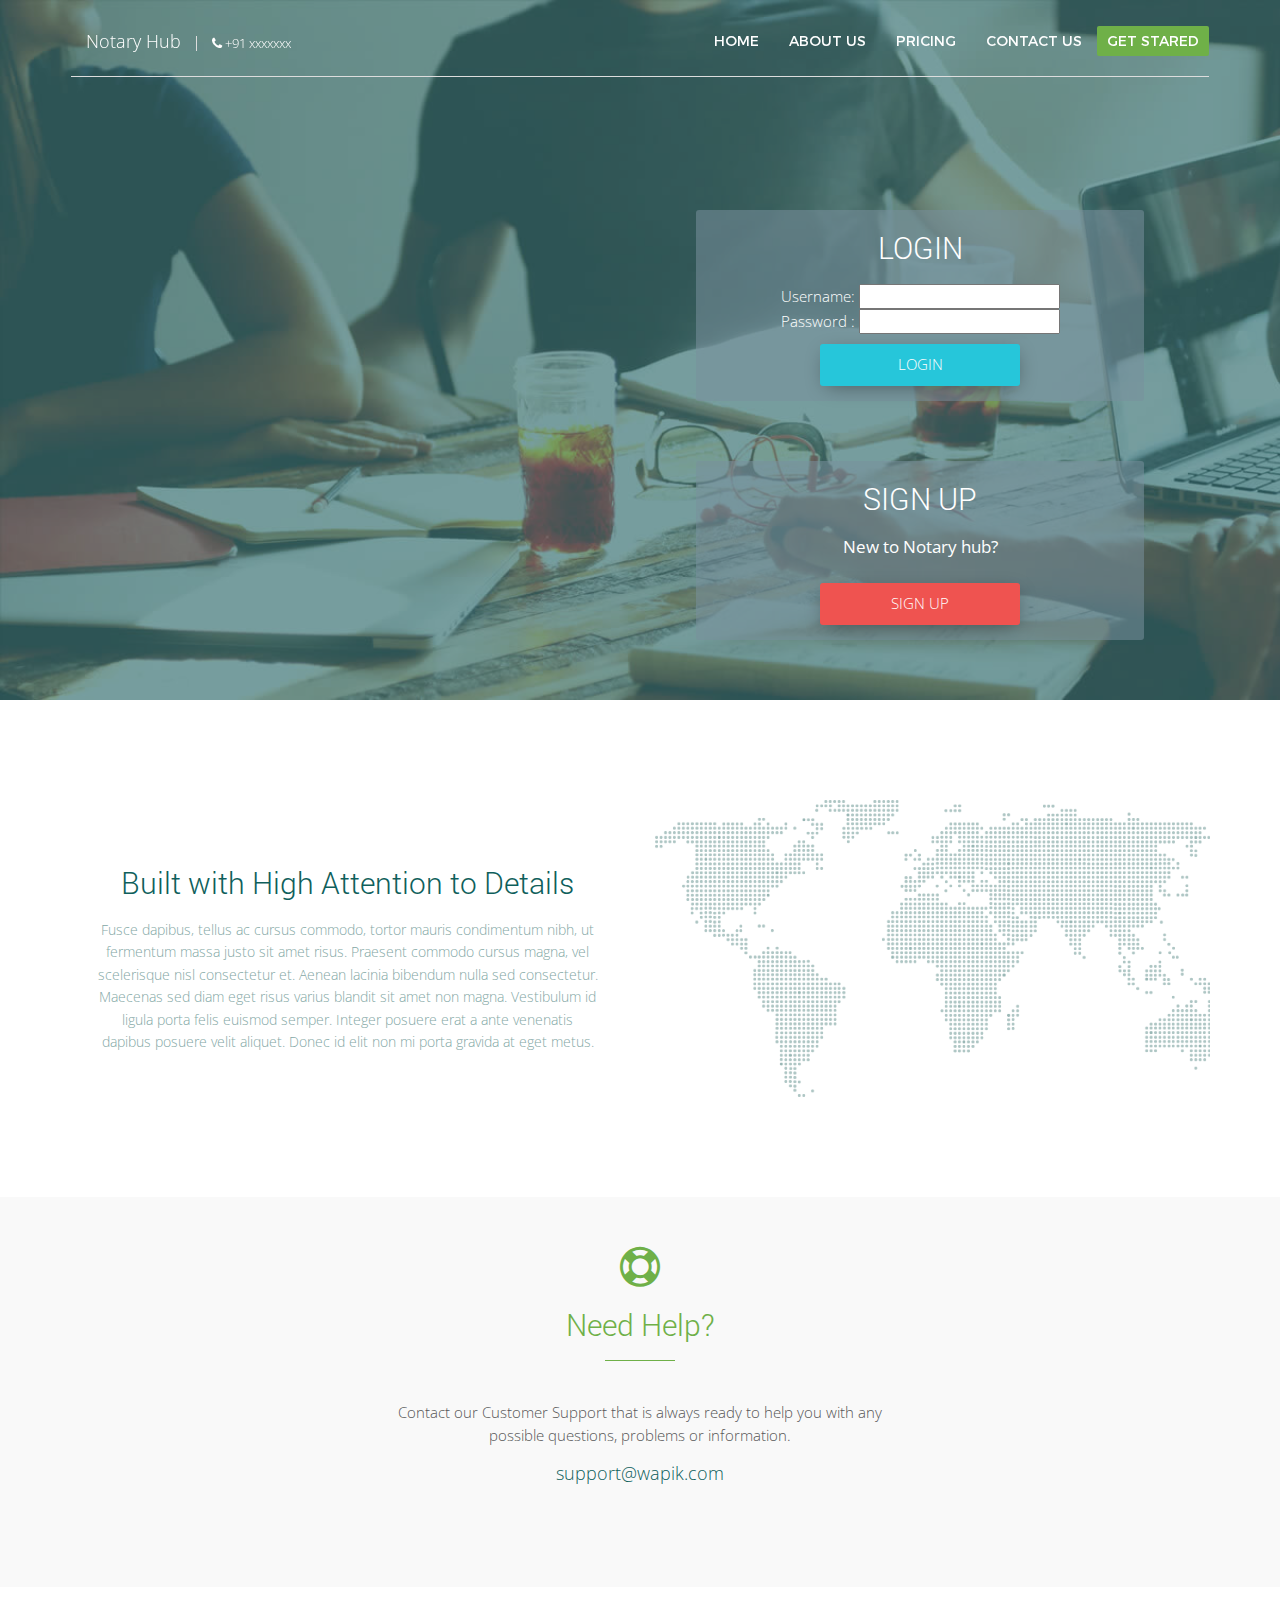
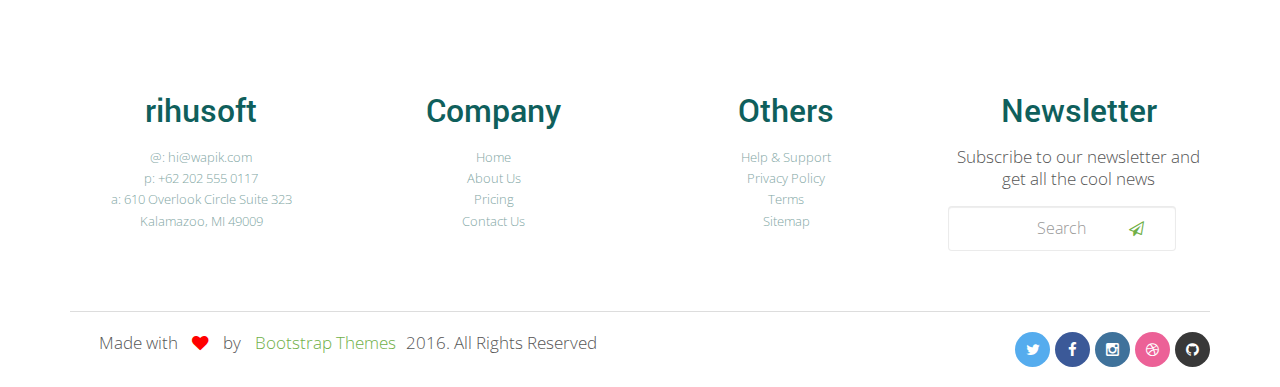
<file: wapik-multiparpus-template/index.html>
<!doctype html>
<!--[if lt IE 7]>      <html class="no-js lt-ie9 lt-ie8 lt-ie7" lang=""> <![endif]-->
<!--[if IE 7]>         <html class="no-js lt-ie9 lt-ie8" lang=""> <![endif]-->
<!--[if IE 8]>         <html class="no-js lt-ie9" lang=""> <![endif]-->
<!--[if gt IE 8]><!--> <html class="no-js" lang=""> <!--<![endif]-->
    <head>
        <meta charset="utf-8">
        <meta http-equiv="X-UA-Compatible" content="IE=edge,chrome=1">
        <title>notary</title>
        <meta name="description" content="">
        <meta name="viewport" content="width=device-width, initial-scale=1">
        <link rel="apple-touch-icon" href="apple-touch-icon.png">

        <link rel="stylesheet" href="fonts/stylesheet.css">
        <link rel="stylesheet" href="css/font-awesome.min.css">

        <link rel="stylesheet" href="css/bootstrap.min.css">
        <!--        <link rel="stylesheet" href="assets/css/bootstrap-theme.min.css">-->

<!-- login -->

  
  
  <link rel='stylesheet prefetch' href='https://fonts.googleapis.com/css?family=Open+Sans:400,300'>
<link rel='stylesheet prefetch' href='https://fonts.googleapis.com/icon?family=Material+Icons'>

      <link rel="stylesheet" href="css/style.css">
        
   <!-- login -->
        

        <link rel="stylesheet" href="css/customicon.css">
        <link rel="stylesheet" href="css/linearicons.css">
        <link rel="stylesheet" href="css/animate.css">

        <!--For Plugins external css-->
        <link rel="stylesheet" href="css/plugins.css" />
        <!--Theme custom css -->
        <link rel="stylesheet" href="css/style.css">
        <!--Theme Responsive css-->
        <link rel="stylesheet" href="css/responsive.css" />

        <script src="js/vendor/modernizr-2.8.3-respond-1.4.2.min.js"></script>
    </head>
    <body>
        <!--[if lt IE 8]>
            <p class="browserupgrade">You are using an <strong>outdated</strong> browser. Please <a href="http://browsehappy.com/">upgrade your browser</a> to improve your experience.</p>
        <![endif]-->
		<div class='preloader'><div class='loaded'>&nbsp;</div></div>
        <header id="header" class="navbar-fixed-top">
            <div class="container">
                <div class="main_menu wow fadeInDown" data-wow-duration="2s">	
                    <nav class="navbar navbar-default">
                        <div class="container-fluid">
                            <!-- Brand and toggle get grouped for better mobile display -->
                            <div class="navbar-header">
                                <button type="button" class="navbar-toggle collapsed" data-toggle="collapse" data-target="#bs-example-navbar-collapse-1" aria-expanded="false">
                                    <span class="sr-only">Toggle navigation</span>
                                    <span class="icon-bar"></span>
                                    <span class="icon-bar"></span>
                                    <span class="icon-bar"></span>
                                </button>
                                <a class="navbar-brand our_logo" href="#">Notary Hub</a>
                                <div class="call_us">
                                    <i class="fa fa-phone"></i>
                                    +91 xxxxxxx
                                </div>	  
                            </div>

                            <!-- Collect the nav links, forms, and other content for toggling -->
                            <div class="collapse navbar-collapse" id="bs-example-navbar-collapse-1">

                                <ul class="nav navbar-nav navbar-right">
                                    <li><a href="index.html">Home</a></li>
                                    <li><a href="aboutus.html">About Us</a></li>
                                    <li><a href="pricing.html">Pricing</a></li>
                                    <li><a href="contact.html">Contact Us</a></li>
                                    <li><a href="#" style="background:#6FB048;color:#fff;border-radius:2px;padding:5px 10px;margin-top:10px;">Get Stared</a></li>
                                </ul>
                            </div><!-- /.navbar-collapse -->
                        </div><!-- /.container-fluid -->
                    </nav>

                </div>
            </div>
        </header>
        <!--Home page style-->

        <!-- Sections -->
        <section id="bener" class="">
            <div class="bener_overlay">
                <div class="container">
                    <div class="bener_content">
 

               
 
<div class="cont_info_log_sign_up">
      <div class="col_md_login">
<div class="cont_ba_opcitiy">
        
        <h2>LOGIN</h2>  
  
	  Username: <input type = "text" name="uname"><br>
	  Password : <input type ="password" name="pwd">
  <button class="btn_login" onclick="cambiar_login()">LOGIN</button>
  </div>
  </div>
<div class="col_md_sign_up">
<div class="cont_ba_opcitiy">
  <h2>SIGN UP</h2>

  
  <p>New to Notary hub?</p>

  <button class="btn_sign_up" onclick="cambiar_sign_up()">SIGN UP</button>
</div>
  </div>
       </div>

    
    

    
 <div class="cont_form_login">
<a href="Login.html" ><i class="material-icons">&#xE5C4;</i></a>
   <h2>LOGIN</h2>
 
  </div>
  
   <div class="cont_form_sign_up">
<a href="signup.html"><i class="material-icons">&#xE5C4;</i></a>
     <h2>SIGN UP</h2>

  </div>

    </div>
    
  </div>
 </div>

  
    <script src="js/index.js"></script>
						
						            
                 <!-- /container -->
         
       
 </section>
              

        
        <section id="build" class="build sections">
            <div class="container">
                <div class="row">
                    <div class="col-md-6 col-sm-6">
                        <div class="build_contant">
                            <h2>Built with High Attention to Details</h2>
                            <p>Fusce dapibus, tellus ac cursus commodo, tortor mauris condimentum nibh, ut fermentum massa justo sit amet risus. Praesent commodo cursus magna, vel scelerisque nisl consectetur et. Aenean lacinia bibendum nulla sed consectetur. Maecenas sed diam eget risus varius blandit sit amet non magna. Vestibulum id ligula porta felis euismod semper. Integer posuere erat a ante venenatis dapibus posuere velit aliquet. Donec id elit non mi porta gravida at eget metus.</p>
                        </div>
                    </div>

                    <div class="col-md-6 col-sm-6">
                        <div class="build_img_rigth">
                            <img src="img/build.png" alt="" />
                        </div>
                    </div>
                </div>
            </div>
        </section><!-- End Build Section -->


		


        <section id="healp" class="text-center">
            <div class="container">
                <div class="healp_contant">
                    <i class="fa fa-life-ring"></i>
                    <h2>Need Help?</h2>
                    <div class="separator"></div>
                    <p>Contact our Customer Support that is always ready to help you with any possible questions, problems or information.</p>
                    <a href="">support@wapik.com</a>
                </div>
            </div>
        </section><!-- End Healp Section -->



        <!--Footer-->
        <footer id="footer">
            <div class="container">
			
                <div class="row">
                    <div class="col-md-3 col-sm-3 col-xs-12">
                        <div class="single_footer">
                            <h2>rihusoft</h2>
                            <ul>
                                <li><a href="">@: hi@wapik.com</a></li>
                                <li><a href="">p: +62 202 555 0117</a></li>
                                <li><a href="">a: 610 Overlook Circle Suite 323</a></li>
                                <li><a href="">Kalamazoo, MI 49009</a></li>
                            </ul>
                        </div>
                    </div>
                    <div class="col-md-3 col-sm-3 col-xs-12">
                        <div class="single_footer">
                            <h2>Company</h2>
                            <ul>
                                <li><a href="">Home</a></li>
                                <li><a href="">About Us</a></li>
                                <li><a href="">Pricing</a></li>
                                <li><a href="">Contact Us</a></li>
                            </ul>
                        </div>
                    </div>
                    <div class="col-md-3 col-sm-3 col-xs-12">
                        <div class="single_footer">
                            <h2>Others</h2>
                            <ul>
                                <li><a href="">Help & Support</a></li>
                                <li><a href="">Privacy Policy</a></li>
                                <li><a href="">Terms</a></li>
                                <li><a href="">Sitemap</a></li>
                            </ul>
                        </div>
                    </div>


                    <div class="col-md-3 col-sm-3 col-xs-12">
                        <div class="single_footer">
                            <h2>Newsletter</h2>
                            <p>Subscribe to our newsletter and get all the cool news</p>

                            <form class="navbar-form navbar-left email_sender" role="search">
                                <div class="form-group">
                                    <input type="text" class="form-control" placeholder="Search">
                                </div>
                                <button type="submit" ><i class="fa fa-paper-plane-o"></i></button>
                            </form>

                        </div>
                    </div>
					
                </div>

                <div class="footer_bottom">
                    <div class="row">
						<div class="col-md-6 col-sm-6 col-xs-12">
							<div class="single_footer_bottom">
							   <p class="wow zoomIn" data-wow-duration="1s">Made with <i class="fa fa-heart"></i> by <a href="http://bootstrapthemes.co">Bootstrap Themes</a>2016. All Rights Reserved</p>
							</div>
						</div>

						<div class="col-md-6 col-sm-6 col-xs-12">
							<div class="single_footer_bottom pull-right">
								<ul>
									<li><a href="" class="s_f_1"><i class="fa fa-twitter"></i></a></li>
									<li><a href="" class="s_f_2"><i class="fa fa-facebook"></i></a></li>
									<li><a href="" class="s_f_3"><i class="fa fa-instagram"></i></a></li>
									<li><a href="" class="s_f_4"><i class="fa fa-dribbble"></i></a></li>
									<li><a href="" class="s_f_5"><i class="fa fa-github"></i></a></li>
								</ul>
							</div>
						</div>
					</div>
                </div><!-- End footer bottom -->
            </div>
        </footer>


        <script src="js/vendor/jquery-1.11.2.min.js"></script>
        <script src="js/vendor/bootstrap.min.js"></script>

        <script src="js/jquery.easing.1.3.js"></script>
        <script src="js/wow.min.js"></script>
        <script src="js/plugins.js"></script>
        <script src="js/main.js"></script>
		 <script src="js/index.js"></script>
    </body>
</html>
</file>
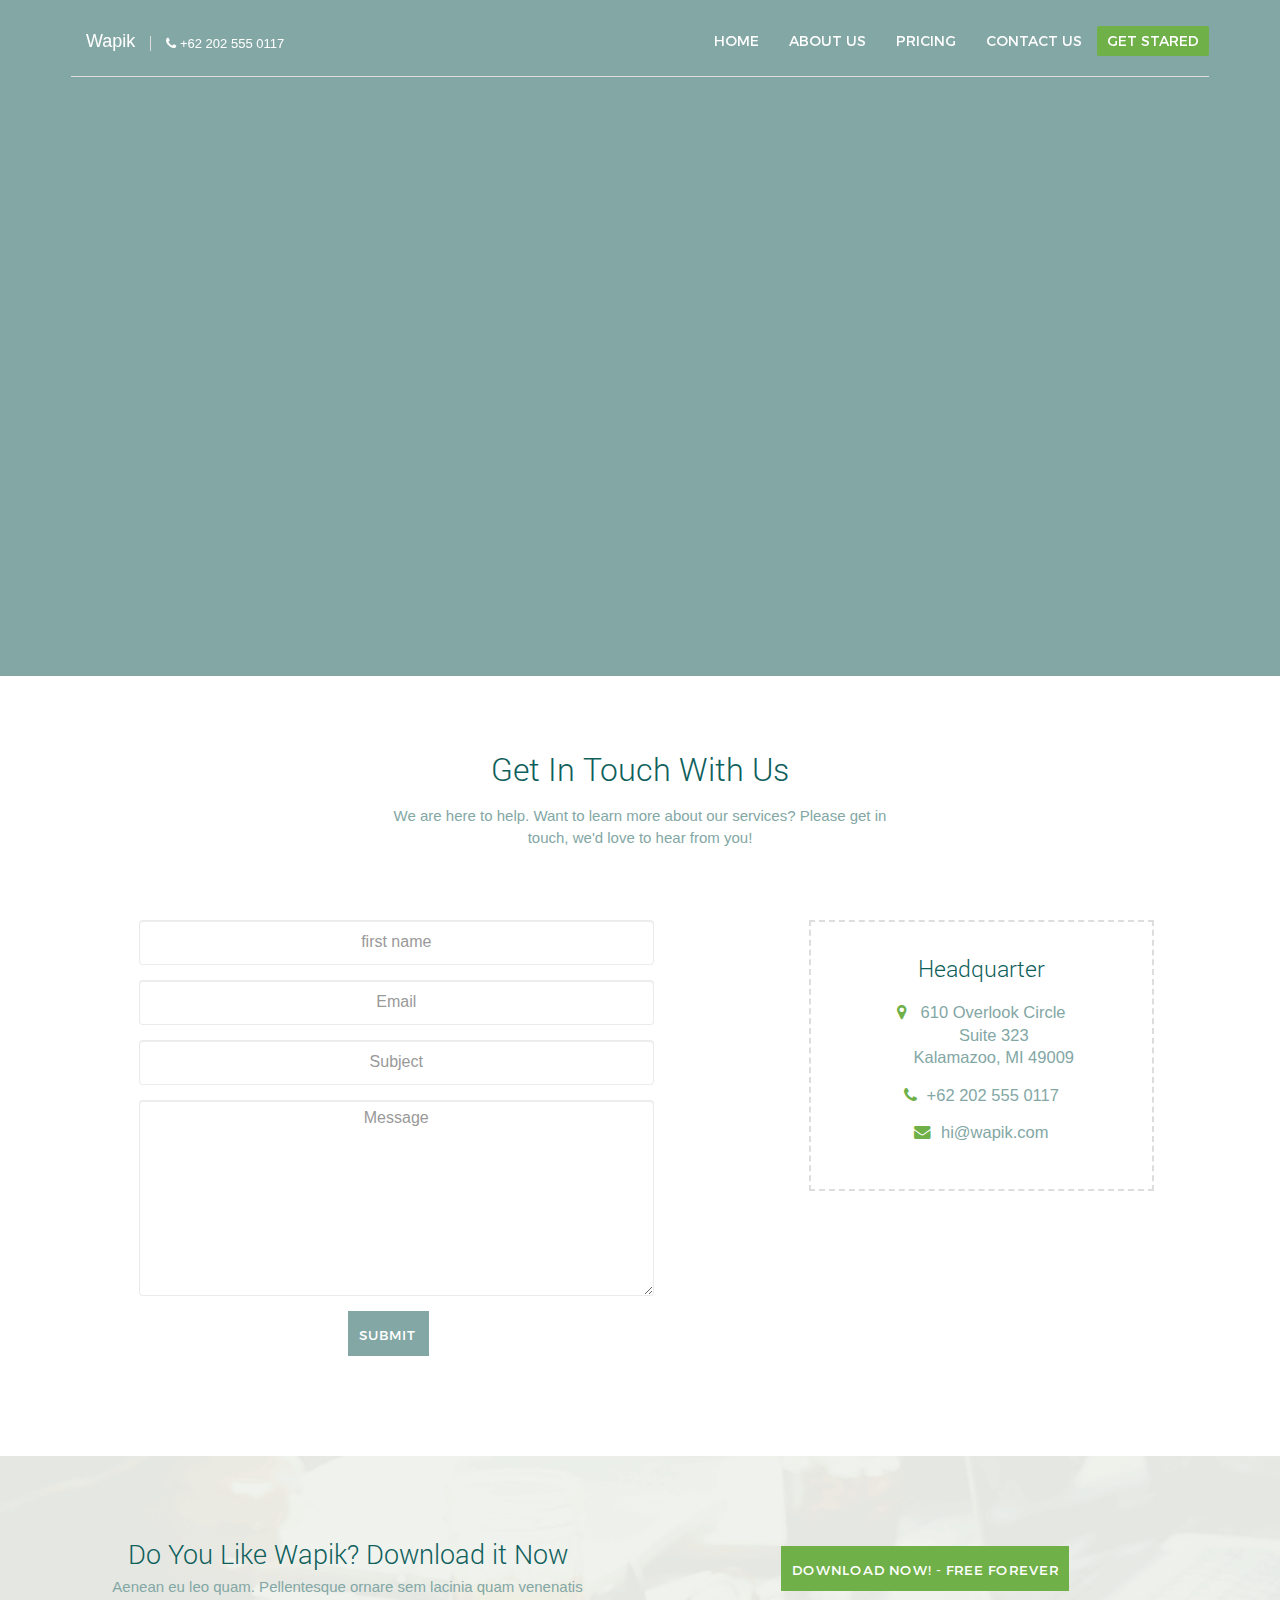
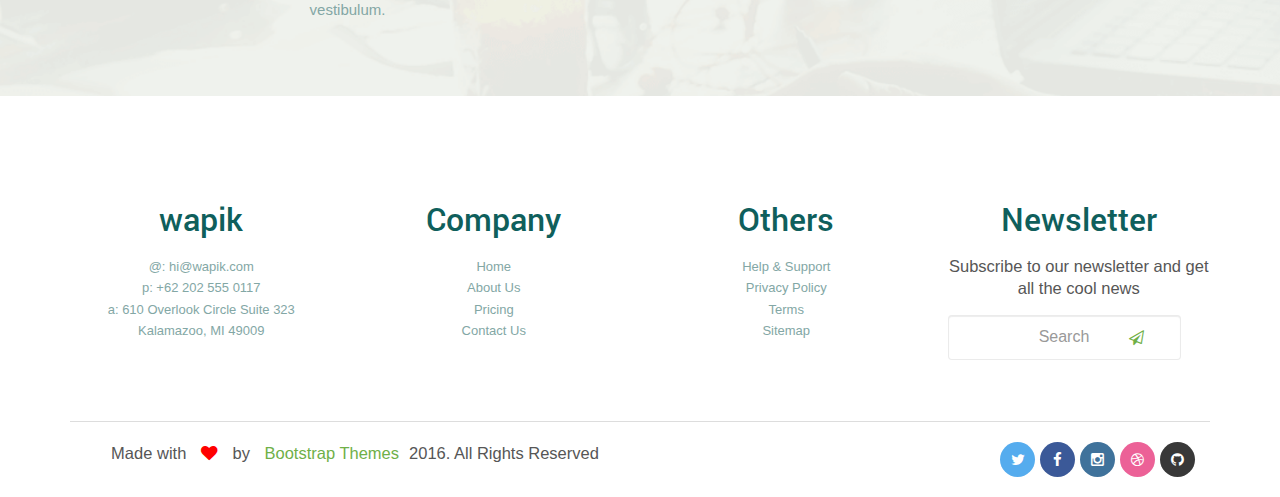
<file: wapik-multiparpus-template/contact.html>
<!doctype html>
<!--[if lt IE 7]>      <html class="no-js lt-ie9 lt-ie8 lt-ie7" lang=""> <![endif]-->
<!--[if IE 7]>         <html class="no-js lt-ie9 lt-ie8" lang=""> <![endif]-->
<!--[if IE 8]>         <html class="no-js lt-ie9" lang=""> <![endif]-->
<!--[if gt IE 8]><!--> <html class="no-js" lang=""> <!--<![endif]-->
    <head>
        <meta charset="utf-8">
        <meta http-equiv="X-UA-Compatible" content="IE=edge,chrome=1">
         <title>Wapik Contact Us Template </title>
        <meta name="description" content="">
        <meta name="viewport" content="width=device-width, initial-scale=1">
        <link rel="apple-touch-icon" href="apple-touch-icon.png">

        <link rel="stylesheet" href="fonts/stylesheet.css">
        <link rel="stylesheet" href="css/font-awesome.min.css">

        <link rel="stylesheet" href="css/bootstrap.min.css">
        <!--        <link rel="stylesheet" href="assets/css/bootstrap-theme.min.css">-->


        <!--For Plugins external css-->
        <link rel="stylesheet" href="css/plugins.css" />

        <!--Theme custom css -->
        <link rel="stylesheet" href="css/style.css">
        <link rel="stylesheet" href="css/customicon.css">
        <link rel="stylesheet" href="css/linearicons.css">

        <!--Theme Responsive css-->
        <link rel="stylesheet" href="css/responsive.css" />

        <script src="js/vendor/modernizr-2.8.3-respond-1.4.2.min.js"></script>
    </head>
    <body>
        <!--[if lt IE 8]>
            <p class="browserupgrade">You are using an <strong>outdated</strong> browser. Please <a href="http://browsehappy.com/">upgrade your browser</a> to improve your experience.</p>
        <![endif]-->
		<div class='preloader'><div class='loaded'>&nbsp;</div></div>
        <header id="header" class="navbar-fixed-top">
            <div class="container">
                <div class="main_menu">	
                    <nav class="navbar navbar-default">
                        <div class="container-fluid">
                            <!-- Brand and toggle get grouped for better mobile display -->
                            <div class="navbar-header">
                                <button type="button" class="navbar-toggle collapsed" data-toggle="collapse" data-target="#bs-example-navbar-collapse-1" aria-expanded="false">
                                    <span class="sr-only">Toggle navigation</span>
                                    <span class="icon-bar"></span>
                                    <span class="icon-bar"></span>
                                    <span class="icon-bar"></span>
                                </button>
                                <a class="navbar-brand our_logo" href="#">Wapik</a>
                                <div class="call_us">
                                    <i class="fa fa-phone"></i>
                                    +62 202 555 0117
                                </div>	  
                            </div>

                            <!-- Collect the nav links, forms, and other content for toggling -->
                            <div class="collapse navbar-collapse" id="bs-example-navbar-collapse-1">

                                <ul class="nav navbar-nav navbar-right">
                                    <li><a href="index.html">HOme</a></li>
                                    <li><a href="aboutus.html">About Us</a></li>
                                    <li><a href="pricing.html">Pricing</a></li>
                                    <li><a href="contact.html">Contact Us</a></li>
                                    <li><a href="#" style="background:#6FB048;color:#fff;border-radius:2px;padding:5px 10px;margin-top:10px;">Get Stared</a></li>
                                </ul>
                            </div><!-- /.navbar-collapse -->
                        </div><!-- /.container-fluid -->
                    </nav>

                </div>
            </div>
        </header>
        <!--Home page style-->

        <!-- Google Maps Sections -->
		<section id="google_map" class="">
			<div class="container-fullwidth">
				<div style="width:100%;height:600px;" class="ourmaps"></div>
			</div>
		</section>
		
		<!-- Contact form -->
		<section id="message_area">
			<div class="container">
				<div class="row">
					<div class="col-md-12 col-sm-12">
						<div class="message_top_text text-center">
							<h2>Get In Touch With Us</h2>
							<p class="description_p">We are here to help. Want to learn more about our services?
Please get in touch, we'd love to hear from you!</p>
						</div>
					</div>
				</div>
				
				<div class="row">
					<div class="messsage_contant">
						<div class="col-md-7 col-sm-7">
							<div class="single_message_left">
								<form action="#" id="formid">
										<!--<div class="col-lg-8 col-md-8 col-sm-10 col-lg-offset-2 col-md-offset-2 col-sm-offset-1">-->
										  
										 <div class="form-group">
											<input type="text" class="form-control" name="name" placeholder="first name" required="">
										  </div>
										
										  <div class="form-group">
											<input type="email" class="form-control" name="email" placeholder="Email" required="">
										  </div>
										
										  <div class="form-group">
											<input type="text" class="form-control" placeholder="Subject">
										  </div> <!-- end of form-group -->

										  <div class="form-group">
											<textarea class="form-control" name="message" rows="8" placeholder="Message"></textarea>
										  </div>

										  <div class="center-content">
											<input type="submit" value="Submit" class="btn btn-primary">
										  </div>
										<!--</div>--> 
								</form>
							</div>
						</div>
						
						<div class="col-md-5 col-sm-5">
							<div class="single_message_right">
								<h4>Headquarter</h4>
								<p>
									<i class="fa fa-map-marker"></i> 
									610 Overlook Circle
									<span>Suite 323</span>
									<span>Kalamazoo, MI 49009</span>
								</p>
								
								<p><i class="fa fa-phone"></i>+62 202 555 0117</p>
								<p><i class="fa fa-envelope"></i>hi@wapik.com</p>
								<p></p>
							</div>
						</div>
					</div> <!-- End of messsage contant-->
				</div>
			</div>
		</section>


        <section id="like">
            <div class="container">
                <div class="row">
                    <div class="col-md-6 col-sm-6">
                        <div class="single_like">
                            <h2>Do You Like Wapik? Download it Now</h2>
                            <p>Aenean eu leo quam. Pellentesque ornare sem lacinia quam venenatis vestibulum.</p>
                        </div>
                    </div>

                    <div class="col-md-6 col-sm-6">
                        <div class="single_like_btn">
                            <a href="" class="btn btn-primary btn-larg">download now! - FREE forever</a>
                        </div>
                    </div>
                </div>
            </div>
        </section>


        <!--Footer-->
        <footer id="footer">
            <div class="container">
                <div class="row">
                    <div class="col-md-3 col-sm-3 col-xs-6">
                        <div class="single_footer">
                            <h2>wapik</h2>
                            <ul>
                                <li><a href="">@: hi@wapik.com</a></li>
                                <li><a href="">p: +62 202 555 0117</a></li>
                                <li><a href="">a: 610 Overlook Circle Suite 323</a></li>
                                <li><a href="">Kalamazoo, MI 49009</a></li>
                            </ul>
                        </div>
                    </div>
                    <div class="col-md-3 col-sm-3 col-xs-6">
                        <div class="single_footer">
                            <h2>Company</h2>
                            <ul>
                                <li><a href="">Home</a></li>
                                <li><a href="">About Us</a></li>
                                <li><a href="">Pricing</a></li>
                                <li><a href="">Contact Us</a></li>
                            </ul>
                        </div>
                    </div>
                    <div class="col-md-3 col-sm-3 col-xs-6">
                        <div class="single_footer">
                            <h2>Others</h2>
                            <ul>
                                <li><a href="">Help & Support</a></li>
                                <li><a href="">Privacy Policy</a></li>
                                <li><a href="">Terms</a></li>
                                <li><a href="">Sitemap</a></li>
                            </ul>
                        </div>
                    </div>


                    <div class="col-md-3 col-sm-3 col-xs-6">
                        <div class="single_footer">
                            <h2>Newsletter</h2>
                            <p>Subscribe to our newsletter and get all the cool news</p>

                            <form class="navbar-form navbar-left email_sender" role="search">
                                <div class="form-group">
                                    <input type="text" class="form-control" placeholder="Search">
                                </div>
                                <button type="submit" ><i class="fa fa-paper-plane-o"></i></button>
                            </form>

                        </div>

                    </div>
                </div>

                <div class="footer_bottom">
                    <div class="col-md-6 col-sm-6 col-xs-6">
                        <div class="single_footer_bottom">
                            <p>Made with <i class="fa fa-heart"></i> by <a href="http://bootstrapthemes.co">Bootstrap Themes</a>2016. All Rights Reserved</p>
                        </div>
                    </div>

                    <div class="col-md-6 col-sm-6 col-xs-6">
                        <div class="single_footer_bottom pull-right">
                            <ul>
                                <li><a href="" class="s_f_1"><i class="fa fa-twitter"></i></a></li>
                                <li><a href="" class="s_f_2"><i class="fa fa-facebook"></i></a></li>
                                <li><a href="" class="s_f_3"><i class="fa fa-instagram"></i></a></li>
                                <li><a href="" class="s_f_4"><i class="fa fa-dribbble"></i></a></li>
                                <li><a href="" class="s_f_5"><i class="fa fa-github"></i></a></li>
                            </ul>
                        </div>
                    </div>
                </div><!-- End footer bottom -->
            </div>
        </footer>


        <script src="js/vendor/jquery-1.11.2.min.js"></script>
        <script src="js/vendor/bootstrap.min.js"></script>

        <script src="js/plugins.js"></script>
        <script src="js/main.js"></script>
		<script src="http://maps.google.com/maps/api/js"></script>
        <script src="js/gmaps.min.js"></script>
            <script>
            var map = new GMaps({
              el: '.ourmaps',
              scrollwheel: false,
              lat: -12.043333,
              lng: -77.028333
            });
            </script>		
    </body>
</html>
</file>
<file: wapik-multiparpus-template/fonts/stylesheet.css>
@font-face {
font-family: 'robotoregular';
font-weight: normal;
font-style: normal;
src:url('roboto-regular.woff2') format('woff2');
}
@font-face {
font-family: 'robotolight';
font-weight: normal;
font-style: normal;
src:url('roboto-light.woff2') format('woff2');
}
@font-face {
font-family: 'robotomedium';
font-weight: normal;
font-style: normal;
src:url('roboto-medium.woff2') format('woff2');
}
@font-face {
font-family: 'montserratregular';
font-weight: normal;
font-style: normal;
src:url('montserrat-regular.woff2') format('woff2');
}
</file>
<file: wapik-multiparpus-template/css/customicon.css>
@font-face {
	font-family: 'icomoon';
	src:url('../fonts/icomoon.eot?tq8cov');
	src:url('../fonts/icomoon.eot?#iefixtq8cov') format('embedded-opentype'),
		url('../fonts/icomoon.woff?tq8cov') format('woff'),
		url('../fonts/icomoon.ttf?tq8cov') format('truetype'),
		url('../fonts/icomoon.svg?tq8cov#icomoon') format('svg');
	font-weight: normal;
	font-style: normal;
}

[class^="icon-"], [class*=" icon-"] {
	font-family: 'icomoon';
	speak: none;
	font-style: normal;
	font-weight: normal;
	font-variant: normal;
	text-transform: none;
	line-height: 1;

	/* Better Font Rendering =========== */
	-webkit-font-smoothing: antialiased;
	-moz-osx-font-smoothing: grayscale;
}

.icon-mobile:before {
	content: "\e000";
}
.icon-laptop:before {
	content: "\e001";
}
.icon-desktop:before {
	content: "\e002";
}
.icon-tablet:before {
	content: "\e003";
}
.icon-phone:before {
	content: "\e004";
}
.icon-document:before {
	content: "\e005";
}
.icon-documents:before {
	content: "\e006";
}
.icon-search:before {
	content: "\e007";
}
.icon-clipboard:before {
	content: "\e008";
}
.icon-newspaper:before {
	content: "\e009";
}
.icon-notebook:before {
	content: "\e00a";
}
.icon-book-open:before {
	content: "\e00b";
}
.icon-browser:before {
	content: "\e00c";
}
.icon-calendar:before {
	content: "\e00d";
}
.icon-presentation:before {
	content: "\e00e";
}
.icon-picture:before {
	content: "\e00f";
}
.icon-pictures:before {
	content: "\e010";
}
.icon-video:before {
	content: "\e011";
}
.icon-camera:before {
	content: "\e012";
}
.icon-printer:before {
	content: "\e013";
}
.icon-toolbox:before {
	content: "\e014";
}
.icon-briefcase:before {
	content: "\e015";
}
.icon-wallet:before {
	content: "\e016";
}
.icon-gift:before {
	content: "\e017";
}
.icon-bargraph:before {
	content: "\e018";
}
.icon-grid:before {
	content: "\e019";
}
.icon-expand:before {
	content: "\e01a";
}
.icon-focus:before {
	content: "\e01b";
}
.icon-edit:before {
	content: "\e01c";
}
.icon-adjustments:before {
	content: "\e01d";
}
.icon-ribbon:before {
	content: "\e01e";
}
.icon-hourglass:before {
	content: "\e01f";
}
.icon-lock:before {
	content: "\e020";
}
.icon-megaphone:before {
	content: "\e021";
}
.icon-shield:before {
	content: "\e022";
}
.icon-trophy:before {
	content: "\e023";
}
.icon-flag:before {
	content: "\e024";
}
.icon-map:before {
	content: "\e025";
}
.icon-puzzle:before {
	content: "\e026";
}
.icon-basket:before {
	content: "\e027";
}
.icon-envelope:before {
	content: "\e028";
}
.icon-streetsign:before {
	content: "\e029";
}
.icon-telescope:before {
	content: "\e02a";
}
.icon-gears:before {
	content: "\e02b";
}
.icon-key:before {
	content: "\e02c";
}
.icon-paperclip:before {
	content: "\e02d";
}
.icon-attachment:before {
	content: "\e02e";
}
.icon-pricetags:before {
	content: "\e02f";
}
.icon-lightbulb:before {
	content: "\e030";
}
.icon-layers:before {
	content: "\e031";
}
.icon-pencil:before {
	content: "\e032";
}
.icon-tools:before {
	content: "\e033";
}
.icon-tools-2:before {
	content: "\e034";
}
.icon-scissors:before {
	content: "\e035";
}
.icon-paintbrush:before {
	content: "\e036";
}
.icon-magnifying-glass:before {
	content: "\e037";
}
.icon-circle-compass:before {
	content: "\e038";
}
.icon-linegraph:before {
	content: "\e039";
}
.icon-mic:before {
	content: "\e03a";
}
.icon-strategy:before {
	content: "\e03b";
}
.icon-beaker:before {
	content: "\e03c";
}
.icon-caution:before {
	content: "\e03d";
}
.icon-recycle:before {
	content: "\e03e";
}
.icon-anchor:before {
	content: "\e03f";
}
.icon-profile-male:before {
	content: "\e040";
}
.icon-profile-female:before {
	content: "\e041";
}
.icon-bike:before {
	content: "\e042";
}
.icon-wine:before {
	content: "\e043";
}
.icon-hotairballoon:before {
	content: "\e044";
}
.icon-globe:before {
	content: "\e045";
}
.icon-genius:before {
	content: "\e046";
}
.icon-map-pin:before {
	content: "\e047";
}
.icon-dial:before {
	content: "\e048";
}
.icon-chat:before {
	content: "\e049";
}
.icon-heart:before {
	content: "\e04a";
}
.icon-cloud:before {
	content: "\e04b";
}
.icon-upload:before {
	content: "\e04c";
}
.icon-download:before {
	content: "\e04d";
}
.icon-target:before {
	content: "\e04e";
}
.icon-hazardous:before {
	content: "\e04f";
}
.icon-piechart:before {
	content: "\e050";
}
.icon-speedometer:before {
	content: "\e051";
}
.icon-global:before {
	content: "\e052";
}
.icon-compass:before {
	content: "\e053";
}
.icon-lifesaver:before {
	content: "\e054";
}
.icon-clock:before {
	content: "\e055";
}
.icon-aperture:before {
	content: "\e056";
}
.icon-quote:before {
	content: "\e057";
}
.icon-scope:before {
	content: "\e058";
}
.icon-alarmclock:before {
	content: "\e059";
}
.icon-refresh:before {
	content: "\e05a";
}
.icon-happy:before {
	content: "\e05b";
}
.icon-sad:before {
	content: "\e05c";
}
.icon-facebook:before {
	content: "\e05d";
}
.icon-twitter:before {
	content: "\e05e";
}
.icon-googleplus:before {
	content: "\e05f";
}
.icon-rss:before {
	content: "\e060";
}
.icon-tumblr:before {
	content: "\e061";
}
.icon-linkedin:before {
	content: "\e062";
}
.icon-dribbble:before {
	content: "\e063";
}
.icon-heart2:before {
	content: "\e600";
}
.icon-cloud2:before {
	content: "\e601";
}
.icon-star:before {
	content: "\e602";
}
.icon-tv:before {
	content: "\e603";
}
.icon-sound:before {
	content: "\e604";
}
.icon-video2:before {
	content: "\e605";
}
.icon-trash:before {
	content: "\e606";
}
.icon-user:before {
	content: "\e607";
}
.icon-key2:before {
	content: "\e608";
}
.icon-search2:before {
	content: "\e609";
}
.icon-settings:before {
	content: "\e60a";
}
.icon-camera2:before {
	content: "\e60b";
}
.icon-tag:before {
	content: "\e60c";
}
.icon-lock2:before {
	content: "\e60d";
}
.icon-bulb:before {
	content: "\e60e";
}
.icon-pen:before {
	content: "\e60f";
}
.icon-diamond:before {
	content: "\e610";
}
.icon-display:before {
	content: "\e611";
}
.icon-location:before {
	content: "\e612";
}
.icon-eye:before {
	content: "\e613";
}
.icon-bubble:before {
	content: "\e614";
}
.icon-stack:before {
	content: "\e615";
}
.icon-cup:before {
	content: "\e616";
}
.icon-phone2:before {
	content: "\e617";
}
.icon-news:before {
	content: "\e618";
}
.icon-mail:before {
	content: "\e619";
}
.icon-like:before {
	content: "\e61a";
}
.icon-photo:before {
	content: "\e61b";
}
.icon-note:before {
	content: "\e61c";
}
.icon-clock2:before {
	content: "\e61d";
}
.icon-paperplane:before {
	content: "\e61e";
}
.icon-params:before {
	content: "\e61f";
}
.icon-banknote:before {
	content: "\e620";
}
.icon-data:before {
	content: "\e621";
}
.icon-music:before {
	content: "\e622";
}
.icon-megaphone2:before {
	content: "\e623";
}
.icon-study:before {
	content: "\e624";
}
.icon-lab:before {
	content: "\e625";
}
.icon-food:before {
	content: "\e626";
}
.icon-t-shirt:before {
	content: "\e627";
}
.icon-fire:before {
	content: "\e628";
}
.icon-clip:before {
	content: "\e629";
}
.icon-shop:before {
	content: "\e62a";
}
.icon-calendar2:before {
	content: "\e62b";
}
.icon-wallet2:before {
	content: "\e62c";
}
.icon-vynil:before {
	content: "\e62d";
}
.icon-truck:before {
	content: "\e62e";
}
.icon-world:before {
	content: "\e62f";
}
.icon-eye2:before {
	content: "\e064";
}
.icon-paper-clip:before {
	content: "\e065";
}
.icon-mail2:before {
	content: "\e066";
}
.icon-toggle:before {
	content: "\e067";
}
.icon-layout:before {
	content: "\e068";
}
.icon-link:before {
	content: "\e069";
}
.icon-bell:before {
	content: "\e06a";
}
.icon-lock3:before {
	content: "\e06b";
}
.icon-unlock:before {
	content: "\e06c";
}
.icon-ribbon2:before {
	content: "\e06d";
}
.icon-image:before {
	content: "\e06e";
}
.icon-signal:before {
	content: "\e06f";
}
.icon-target2:before {
	content: "\e070";
}
.icon-clipboard2:before {
	content: "\e071";
}
.icon-clock3:before {
	content: "\e072";
}
.icon-watch:before {
	content: "\e073";
}
.icon-air-play:before {
	content: "\e074";
}
.icon-camera3:before {
	content: "\e075";
}
.icon-video3:before {
	content: "\e076";
}
.icon-disc:before {
	content: "\e077";
}
.icon-printer2:before {
	content: "\e078";
}
.icon-monitor:before {
	content: "\e079";
}
.icon-server:before {
	content: "\e07a";
}
.icon-cog:before {
	content: "\e07b";
}
.icon-heart3:before {
	content: "\e07c";
}
.icon-paragraph:before {
	content: "\e07d";
}
.icon-align-justify:before {
	content: "\e07e";
}
.icon-align-left:before {
	content: "\e07f";
}
.icon-align-center:before {
	content: "\e080";
}
.icon-align-right:before {
	content: "\e081";
}
.icon-book:before {
	content: "\e082";
}
.icon-layers2:before {
	content: "\e083";
}
.icon-stack2:before {
	content: "\e084";
}
.icon-stack-2:before {
	content: "\e085";
}
.icon-paper:before {
	content: "\e086";
}
.icon-paper-stack:before {
	content: "\e087";
}
.icon-search3:before {
	content: "\e088";
}
.icon-zoom-in:before {
	content: "\e089";
}
.icon-zoom-out:before {
	content: "\e08a";
}
.icon-reply:before {
	content: "\e08b";
}
.icon-circle-plus:before {
	content: "\e08c";
}
.icon-circle-minus:before {
	content: "\e08d";
}
.icon-circle-check:before {
	content: "\e08e";
}
.icon-circle-cross:before {
	content: "\e08f";
}
.icon-square-plus:before {
	content: "\e090";
}
.icon-square-minus:before {
	content: "\e091";
}
.icon-square-check:before {
	content: "\e092";
}
.icon-square-cross:before {
	content: "\e093";
}
.icon-microphone:before {
	content: "\e094";
}
.icon-record:before {
	content: "\e095";
}
.icon-skip-back:before {
	content: "\e096";
}
.icon-rewind:before {
	content: "\e097";
}
.icon-play:before {
	content: "\e098";
}
.icon-pause:before {
	content: "\e099";
}
.icon-stop:before {
	content: "\e09a";
}
.icon-fast-forward:before {
	content: "\e09b";
}
.icon-skip-forward:before {
	content: "\e09c";
}
.icon-shuffle:before {
	content: "\e09d";
}
.icon-repeat:before {
	content: "\e09e";
}
.icon-folder:before {
	content: "\e09f";
}
.icon-umbrella:before {
	content: "\e0a0";
}
.icon-moon:before {
	content: "\e0a1";
}
.icon-thermometer:before {
	content: "\e0a2";
}
.icon-drop:before {
	content: "\e0a3";
}
.icon-sun:before {
	content: "\e0a4";
}
.icon-cloud3:before {
	content: "\e0a5";
}
.icon-cloud-upload:before {
	content: "\e0a6";
}
.icon-cloud-download:before {
	content: "\e0a7";
}
.icon-upload2:before {
	content: "\e0a8";
}
.icon-download2:before {
	content: "\e0a9";
}
.icon-location2:before {
	content: "\e0aa";
}
.icon-location-2:before {
	content: "\e0ab";
}
.icon-map2:before {
	content: "\e0ac";
}
.icon-battery:before {
	content: "\e0ad";
}
.icon-head:before {
	content: "\e0ae";
}
.icon-briefcase2:before {
	content: "\e0af";
}
.icon-speech-bubble:before {
	content: "\e0b0";
}
.icon-anchor2:before {
	content: "\e0b1";
}
.icon-globe2:before {
	content: "\e0b2";
}
.icon-box:before {
	content: "\e0b3";
}
.icon-reload:before {
	content: "\e0b4";
}
.icon-share:before {
	content: "\e0b5";
}
.icon-marquee:before {
	content: "\e0b6";
}
.icon-marquee-plus:before {
	content: "\e0b7";
}
.icon-marquee-minus:before {
	content: "\e0b8";
}
.icon-tag2:before {
	content: "\e0b9";
}
.icon-power:before {
	content: "\e0ba";
}
.icon-command:before {
	content: "\e0bb";
}
.icon-alt:before {
	content: "\e0bc";
}
.icon-esc:before {
	content: "\e0bd";
}
.icon-bar-graph:before {
	content: "\e0be";
}
.icon-bar-graph-2:before {
	content: "\e0bf";
}
.icon-pie-graph:before {
	content: "\e0c0";
}
.icon-star2:before {
	content: "\e0c1";
}
.icon-arrow-left:before {
	content: "\e0c2";
}
.icon-arrow-right:before {
	content: "\e0c3";
}
.icon-arrow-up:before {
	content: "\e0c4";
}
.icon-arrow-down:before {
	content: "\e0c5";
}
.icon-volume:before {
	content: "\e0c6";
}
.icon-mute:before {
	content: "\e0c7";
}
.icon-content-right:before {
	content: "\e100";
}
.icon-content-left:before {
	content: "\e101";
}
.icon-grid2:before {
	content: "\e102";
}
.icon-grid-2:before {
	content: "\e103";
}
.icon-columns:before {
	content: "\e104";
}
.icon-loader:before {
	content: "\e105";
}
.icon-bag:before {
	content: "\e106";
}
.icon-ban:before {
	content: "\e107";
}
.icon-flag2:before {
	content: "\e108";
}
.icon-trash2:before {
	content: "\e109";
}
.icon-expand2:before {
	content: "\e110";
}
.icon-contract:before {
	content: "\e111";
}
.icon-maximize:before {
	content: "\e112";
}
.icon-minimize:before {
	content: "\e113";
}
.icon-plus:before {
	content: "\e114";
}
.icon-minus:before {
	content: "\e115";
}
.icon-check:before {
	content: "\e116";
}
.icon-cross:before {
	content: "\e117";
}
.icon-move:before {
	content: "\e118";
}
.icon-delete:before {
	content: "\e119";
}
.icon-menu:before {
	content: "\e120";
}
.icon-archive:before {
	content: "\e121";
}
.icon-inbox:before {
	content: "\e122";
}
.icon-outbox:before {
	content: "\e123";
}
.icon-file:before {
	content: "\e124";
}
.icon-file-add:before {
	content: "\e125";
}
.icon-file-subtract:before {
	content: "\e126";
}
.icon-help:before {
	content: "\e127";
}
.icon-open:before {
	content: "\e128";
}
.icon-ellipsis:before {
	content: "\e129";
}
.icon-type:before {
	content: "\e630";
}
.icon-box2:before {
	content: "\e631";
}
.icon-archive2:before {
	content: "\e632";
}
.icon-envelope2:before {
	content: "\e633";
}
.icon-email:before {
	content: "\e634";
}
.icon-files:before {
	content: "\e635";
}
.icon-uniE636:before {
	content: "\e636";
}
.icon-file-settings:before {
	content: "\e637";
}
.icon-file-add2:before {
	content: "\e638";
}
.icon-file2:before {
	content: "\e639";
}
.icon-align-left2:before {
	content: "\e63a";
}
.icon-align-right2:before {
	content: "\e63b";
}
.icon-align-center2:before {
	content: "\e63c";
}
.icon-align-justify2:before {
	content: "\e63d";
}
.icon-file-broken:before {
	content: "\e63e";
}
.icon-browser2:before {
	content: "\e63f";
}
.icon-windows:before {
	content: "\e640";
}
.icon-window:before {
	content: "\e641";
}
.icon-folder2:before {
	content: "\e642";
}
.icon-folder-add:before {
	content: "\e643";
}
.icon-folder-settings:before {
	content: "\e644";
}
.icon-folder-check:before {
	content: "\e645";
}
.icon-wifi-low:before {
	content: "\e646";
}
.icon-wifi-mid:before {
	content: "\e647";
}
.icon-wifi-full:before {
	content: "\e648";
}
.icon-connection-empty:before {
	content: "\e649";
}
.icon-connection-25:before {
	content: "\e64a";
}
.icon-connection-50:before {
	content: "\e64b";
}
.icon-connection-75:before {
	content: "\e64c";
}
.icon-connection-full:before {
	content: "\e64d";
}
.icon-list:before {
	content: "\e64e";
}
.icon-grid3:before {
	content: "\e64f";
}
.icon-uniE650:before {
	content: "\e650";
}
.icon-battery-charging:before {
	content: "\e651";
}
.icon-battery-empty:before {
	content: "\e652";
}
.icon-battery-25:before {
	content: "\e653";
}
.icon-battery-50:before {
	content: "\e654";
}
.icon-battery-75:before {
	content: "\e655";
}
.icon-battery-full:before {
	content: "\e656";
}
.icon-settings2:before {
	content: "\e657";
}
.icon-arrow-left2:before {
	content: "\e658";
}
.icon-arrow-up2:before {
	content: "\e659";
}
.icon-arrow-down2:before {
	content: "\e65a";
}
.icon-arrow-right2:before {
	content: "\e65b";
}
.icon-reload2:before {
	content: "\e65c";
}
.icon-refresh2:before {
	content: "\e65d";
}
.icon-volume2:before {
	content: "\e65e";
}
.icon-volume-increase:before {
	content: "\e65f";
}
.icon-volume-decrease:before {
	content: "\e660";
}
.icon-mute2:before {
	content: "\e661";
}
.icon-microphone2:before {
	content: "\e662";
}
.icon-microphone-off:before {
	content: "\e663";
}
.icon-book2:before {
	content: "\e664";
}
.icon-checkmark:before {
	content: "\e665";
}
.icon-checkbox-checked:before {
	content: "\e666";
}
.icon-checkbox:before {
	content: "\e667";
}
.icon-paperclip2:before {
	content: "\e668";
}
.icon-download3:before {
	content: "\e669";
}
.icon-tag3:before {
	content: "\e66a";
}
.icon-trashcan:before {
	content: "\e66b";
}
.icon-search4:before {
	content: "\e66c";
}
.icon-zoomin:before {
	content: "\e66d";
}
.icon-zoomout:before {
	content: "\e66e";
}
.icon-chat2:before {
	content: "\e66f";
}
.icon-chat-1:before {
	content: "\e670";
}
.icon-chat-2:before {
	content: "\e671";
}
.icon-chat-3:before {
	content: "\e672";
}
.icon-comment:before {
	content: "\e673";
}
.icon-calendar3:before {
	content: "\e674";
}
.icon-bookmark:before {
	content: "\e675";
}
.icon-email2:before {
	content: "\e676";
}
.icon-heart4:before {
	content: "\e677";
}
.icon-enter:before {
	content: "\e678";
}
.icon-cloud4:before {
	content: "\e679";
}
.icon-book3:before {
	content: "\e67a";
}
.icon-star3:before {
	content: "\e67b";
}
.icon-clock4:before {
	content: "\e67c";
}
.icon-printer3:before {
	content: "\e67d";
}
.icon-home:before {
	content: "\e67e";
}
.icon-flag3:before {
	content: "\e67f";
}
.icon-meter:before {
	content: "\e680";
}
.icon-switch:before {
	content: "\e681";
}
.icon-forbidden:before {
	content: "\e682";
}
.icon-lock4:before {
	content: "\e683";
}
.icon-unlocked:before {
	content: "\e684";
}
.icon-unlocked2:before {
	content: "\e685";
}
.icon-users:before {
	content: "\e686";
}
.icon-user2:before {
	content: "\e687";
}
.icon-users2:before {
	content: "\e688";
}
.icon-user3:before {
	content: "\e689";
}
.icon-bullhorn:before {
	content: "\e68a";
}
.icon-share2:before {
	content: "\e68b";
}
.icon-screen:before {
	content: "\e68c";
}
.icon-phone3:before {
	content: "\e68d";
}
.icon-phone-portrait:before {
	content: "\e68e";
}
.icon-phone-landscape:before {
	content: "\e68f";
}
.icon-tablet2:before {
	content: "\e690";
}
.icon-tablet-landscape:before {
	content: "\e691";
}
.icon-laptop2:before {
	content: "\e692";
}
.icon-camera4:before {
	content: "\e693";
}
.icon-microwaveoven:before {
	content: "\e694";
}
.icon-creditcards:before {
	content: "\e695";
}
.icon-calculator:before {
	content: "\e696";
}
.icon-bag2:before {
	content: "\e697";
}
.icon-diamond2:before {
	content: "\e698";
}
.icon-drink:before {
	content: "\e699";
}
.icon-shorts:before {
	content: "\e69a";
}
.icon-vcard:before {
	content: "\e69b";
}
.icon-sun2:before {
	content: "\e69c";
}
.icon-bill:before {
	content: "\e69d";
}
.icon-coffee:before {
	content: "\e69e";
}
.icon-uniE69F:before {
	content: "\e69f";
}
.icon-newspaper2:before {
	content: "\e6a0";
}
.icon-stack3:before {
	content: "\e6a1";
}
.icon-mapmarker:before {
	content: "\e6a2";
}
.icon-map3:before {
	content: "\e6a3";
}
.icon-support:before {
	content: "\e6a4";
}
.icon-uniE6A5:before {
	content: "\e6a5";
}
.icon-barbell:before {
	content: "\e6a6";
}
.icon-stopwatch:before {
	content: "\e6a7";
}
.icon-atom:before {
	content: "\e6a8";
}
.icon-syringe:before {
	content: "\e6a9";
}
.icon-health:before {
	content: "\e6aa";
}
.icon-bolt:before {
	content: "\e6ab";
}
.icon-pill:before {
	content: "\e6ac";
}
.icon-bones:before {
	content: "\e6ad";
}
.icon-lab2:before {
	content: "\e6ae";
}
.icon-clipboard3:before {
	content: "\e6af";
}
.icon-mug:before {
	content: "\e6b0";
}
.icon-bucket:before {
	content: "\e6b1";
}
.icon-select:before {
	content: "\e6b2";
}
.icon-graph:before {
	content: "\e6b3";
}
.icon-crop:before {
	content: "\e6b4";
}
.icon-image2:before {
	content: "\e6b5";
}
.icon-cube:before {
	content: "\e6b6";
}
.icon-bars:before {
	content: "\e6b7";
}
.icon-chart:before {
	content: "\e6b8";
}
.icon-pencil2:before {
	content: "\e6b9";
}
.icon-measure:before {
	content: "\e6ba";
}
.icon-eyedropper:before {
	content: "\e6bb";
}
.icon-times:before {
	content: "\e6bc";
}
.icon-tick:before {
	content: "\e6bd";
}
.icon-plus2:before {
	content: "\e6be";
}
.icon-minus2:before {
	content: "\e6bf";
}
.icon-equals:before {
	content: "\e6c0";
}
.icon-divide:before {
	content: "\e6c1";
}
.icon-chevron-right:before {
	content: "\e6c2";
}
.icon-chevron-left:before {
	content: "\e6c3";
}
.icon-arrow-right-thick:before {
	content: "\e6c4";
}
.icon-arrow-left-thick:before {
	content: "\e6c5";
}
.icon-th-small:before {
	content: "\e6c6";
}
.icon-th-menu:before {
	content: "\e6c7";
}
.icon-th-list:before {
	content: "\e6c8";
}
.icon-th-large:before {
	content: "\e6c9";
}
.icon-home2:before {
	content: "\e6ca";
}
.icon-arrow-forward:before {
	content: "\e6cb";
}
.icon-arrow-back:before {
	content: "\e6cc";
}
.icon-rss2:before {
	content: "\e6cd";
}
.icon-location3:before {
	content: "\e6ce";
}
.icon-link2:before {
	content: "\e6cf";
}
.icon-image3:before {
	content: "\e6d0";
}
.icon-arrow-up-thick:before {
	content: "\e6d1";
}
.icon-arrow-down-thick:before {
	content: "\e6d2";
}
.icon-starburst:before {
	content: "\e6d3";
}
.icon-starburst-outline:before {
	content: "\e6d4";
}
.icon-star4:before {
	content: "\e6d5";
}
.icon-flow-children:before {
	content: "\e6d6";
}
.icon-export:before {
	content: "\e6d7";
}
.icon-delete2:before {
	content: "\e6d8";
}
.icon-delete-outline:before {
	content: "\e6d9";
}
.icon-cloud-storage:before {
	content: "\e6da";
}
.icon-wi-fi:before {
	content: "\e6db";
}
.icon-heart5:before {
	content: "\e6dc";
}
.icon-flash:before {
	content: "\e6dd";
}
.icon-cancel:before {
	content: "\e6de";
}
.icon-backspace:before {
	content: "\e6df";
}
.icon-attachment2:before {
	content: "\e6e0";
}
.icon-arrow-move:before {
	content: "\e6e1";
}
.icon-warning:before {
	content: "\e6e2";
}
.icon-user4:before {
	content: "\e6e3";
}
.icon-radar:before {
	content: "\e6e4";
}
.icon-lock-open:before {
	content: "\e6e5";
}
.icon-lock-closed:before {
	content: "\e6e6";
}
.icon-location-arrow:before {
	content: "\e6e7";
}
.icon-info:before {
	content: "\e6e8";
}
.icon-user-delete:before {
	content: "\e6e9";
}
.icon-user-add:before {
	content: "\e6ea";
}
.icon-media-pause:before {
	content: "\e6eb";
}
.icon-group:before {
	content: "\e6ec";
}
.icon-chart-pie:before {
	content: "\e6ed";
}
.icon-chart-line:before {
	content: "\e6ee";
}
.icon-chart-bar:before {
	content: "\e6ef";
}
.icon-chart-area:before {
	content: "\e6f0";
}
.icon-video4:before {
	content: "\e6f1";
}
.icon-point-of-interest:before {
	content: "\e6f2";
}
.icon-infinity:before {
	content: "\e6f3";
}
.icon-globe3:before {
	content: "\e6f4";
}
.icon-eye3:before {
	content: "\e6f5";
}
.icon-cog2:before {
	content: "\e6f6";
}
.icon-camera5:before {
	content: "\e6f7";
}
.icon-upload3:before {
	content: "\e6f8";
}
.icon-scissors2:before {
	content: "\e6f9";
}
.icon-refresh3:before {
	content: "\e6fa";
}
.icon-pin:before {
	content: "\e6fb";
}
.icon-key3:before {
	content: "\e6fc";
}
.icon-info-large:before {
	content: "\e6fd";
}
.icon-eject:before {
	content: "\e6fe";
}
.icon-download4:before {
	content: "\e6ff";
}
.icon-zoom:before {
	content: "\e700";
}
.icon-zoom-out2:before {
	content: "\e701";
}
.icon-zoom-in2:before {
	content: "\e702";
}
.icon-sort-numerically:before {
	content: "\e703";
}
.icon-sort-alphabetically:before {
	content: "\e704";
}
.icon-input-checked:before {
	content: "\e705";
}
.icon-calender:before {
	content: "\e706";
}
.icon-world2:before {
	content: "\e707";
}
.icon-notes:before {
	content: "\e708";
}
.icon-code:before {
	content: "\e709";
}
.icon-arrow-sync:before {
	content: "\e70a";
}
.icon-arrow-shuffle:before {
	content: "\e70b";
}
.icon-arrow-repeat:before {
	content: "\e70c";
}
.icon-arrow-minimise:before {
	content: "\e70d";
}
.icon-arrow-maximise:before {
	content: "\e70e";
}
.icon-arrow-loop:before {
	content: "\e70f";
}
.icon-anchor3:before {
	content: "\e710";
}
.icon-spanner:before {
	content: "\e711";
}
.icon-puzzle2:before {
	content: "\e712";
}
.icon-power2:before {
	content: "\e713";
}
.icon-plane:before {
	content: "\e714";
}
.icon-pi:before {
	content: "\e715";
}
.icon-phone4:before {
	content: "\e716";
}
.icon-microphone3:before {
	content: "\e717";
}
.icon-media-rewind:before {
	content: "\e718";
}
.icon-flag4:before {
	content: "\e719";
}
.icon-adjust-brightness:before {
	content: "\e71a";
}
.icon-waves:before {
	content: "\e71b";
}
.icon-social-twitter:before {
	content: "\e71c";
}
.icon-social-facebook:before {
	content: "\e71d";
}
.icon-social-dribbble:before {
	content: "\e71e";
}
.icon-media-stop:before {
	content: "\e71f";
}
.icon-media-record:before {
	content: "\e720";
}
.icon-media-play:before {
	content: "\e721";
}
.icon-media-fast-forward:before {
	content: "\e722";
}
.icon-media-eject:before {
	content: "\e723";
}
.icon-social-vimeo:before {
	content: "\e724";
}
.icon-social-tumbler:before {
	content: "\e725";
}
.icon-social-skype:before {
	content: "\e726";
}
.icon-social-pinterest:before {
	content: "\e727";
}
.icon-social-linkedin:before {
	content: "\e728";
}
.icon-social-last-fm:before {
	content: "\e729";
}
.icon-social-github:before {
	content: "\e72a";
}
.icon-social-flickr:before {
	content: "\e72b";
}
.icon-at:before {
	content: "\e72c";
}
.icon-times-outline:before {
	content: "\e72d";
}
.icon-plus-outline:before {
	content: "\e72e";
}
.icon-minus-outline:before {
	content: "\e72f";
}
.icon-tick-outline:before {
	content: "\e730";
}
.icon-th-large-outline:before {
	content: "\e731";
}
.icon-equals-outline:before {
	content: "\e732";
}
.icon-divide-outline:before {
	content: "\e733";
}
.icon-chevron-right-outline:before {
	content: "\e734";
}
.icon-chevron-left-outline:before {
	content: "\e735";
}
.icon-arrow-right-outline:before {
	content: "\e736";
}
.icon-arrow-left-outline:before {
	content: "\e737";
}
.icon-th-small-outline:before {
	content: "\e738";
}
.icon-th-menu-outline:before {
	content: "\e739";
}
.icon-th-list-outline:before {
	content: "\e73a";
}
.icon-news2:before {
	content: "\e73b";
}
.icon-home-outline:before {
	content: "\e73c";
}
.icon-arrow-up-outline:before {
	content: "\e73d";
}
.icon-arrow-forward-outline:before {
	content: "\e73e";
}
.icon-arrow-down-outline:before {
	content: "\e73f";
}
.icon-arrow-back-outline:before {
	content: "\e740";
}
.icon-trash3:before {
	content: "\e741";
}
.icon-rss-outline:before {
	content: "\e742";
}
.icon-message:before {
	content: "\e743";
}
.icon-location-outline:before {
	content: "\e744";
}
.icon-link-outline:before {
	content: "\e745";
}
.icon-image-outline:before {
	content: "\e746";
}
.icon-export-outline:before {
	content: "\e747";
}
.icon-cross2:before {
	content: "\e748";
}
.icon-wi-fi-outline:before {
	content: "\e749";
}
.icon-star-outline:before {
	content: "\e74a";
}
.icon-media-pause-outline:before {
	content: "\e74b";
}
.icon-mail3:before {
	content: "\e74c";
}
.icon-heart-outline:before {
	content: "\e74d";
}
.icon-flash-outline:before {
	content: "\e74e";
}
.icon-cancel-outline:before {
	content: "\e74f";
}
.icon-beaker2:before {
	content: "\e750";
}
.icon-arrow-move-outline:before {
	content: "\e751";
}
.icon-watch2:before {
	content: "\e752";
}
.icon-warning-outline:before {
	content: "\e753";
}
.icon-time:before {
	content: "\e754";
}
.icon-radar-outline:before {
	content: "\e755";
}
.icon-lock-open-outline:before {
	content: "\e756";
}
.icon-location-arrow-outline:before {
	content: "\e757";
}
.icon-info-outline:before {
	content: "\e758";
}
.icon-backspace-outline:before {
	content: "\e759";
}
.icon-attachment-outline:before {
	content: "\e75a";
}
.icon-user-outline:before {
	content: "\e75b";
}
.icon-user-delete-outline:before {
	content: "\e75c";
}
.icon-user-add-outline:before {
	content: "\e75d";
}
.icon-lock-closed-outline:before {
	content: "\e75e";
}
.icon-group-outline:before {
	content: "\e75f";
}
.icon-chart-pie-outline:before {
	content: "\e760";
}
.icon-chart-line-outline:before {
	content: "\e761";
}
.icon-chart-bar-outline:before {
	content: "\e762";
}
.icon-chart-area-outline:before {
	content: "\e763";
}
.icon-video-outline:before {
	content: "\e764";
}
.icon-point-of-interest-outline:before {
	content: "\e765";
}
.icon-map4:before {
	content: "\e766";
}
.icon-key-outline:before {
	content: "\e767";
}
.icon-infinity-outline:before {
	content: "\e768";
}
.icon-globe-outline:before {
	content: "\e769";
}
.icon-eye-outline:before {
	content: "\e76a";
}
.icon-cog-outline:before {
	content: "\e76b";
}
.icon-camera-outline:before {
	content: "\e76c";
}
.icon-upload-outline:before {
	content: "\e76d";
}
.icon-support2:before {
	content: "\e76e";
}
.icon-scissors-outline:before {
	content: "\e76f";
}
.icon-refresh-outline:before {
	content: "\e770";
}
.icon-info-large-outline:before {
	content: "\e771";
}
.icon-eject-outline:before {
	content: "\e772";
}
.icon-download-outline:before {
	content: "\e773";
}
.icon-battery-mid:before {
	content: "\e774";
}
.icon-battery-low:before {
	content: "\e775";
}
.icon-battery-high:before {
	content: "\e776";
}
.icon-zoom-outline:before {
	content: "\e777";
}
.icon-zoom-out-outline:before {
	content: "\e778";
}
.icon-zoom-in-outline:before {
	content: "\e779";
}
.icon-tag4:before {
	content: "\e77a";
}
.icon-tabs-outline:before {
	content: "\e77b";
}
.icon-pin-outline:before {
	content: "\e77c";
}
.icon-message-typing:before {
	content: "\e77d";
}
.icon-directions:before {
	content: "\e77e";
}
.icon-battery-full2:before {
	content: "\e77f";
}
.icon-battery-charge:before {
	content: "\e780";
}
.icon-pipette:before {
	content: "\e781";
}
.icon-pencil3:before {
	content: "\e782";
}
.icon-folder3:before {
	content: "\e783";
}
.icon-folder-delete:before {
	content: "\e784";
}
.icon-folder-add2:before {
	content: "\e785";
}
.icon-edit2:before {
	content: "\e786";
}
.icon-document2:before {
	content: "\e787";
}
.icon-document-delete:before {
	content: "\e788";
}
.icon-document-add:before {
	content: "\e789";
}
.icon-brush:before {
	content: "\e78a";
}
.icon-thumbs-up:before {
	content: "\e78b";
}
.icon-thumbs-down:before {
	content: "\e78c";
}
.icon-pen2:before {
	content: "\e78d";
}
.icon-sort-numerically-outline:before {
	content: "\e78e";
}
.icon-sort-alphabetically-outline:before {
	content: "\e78f";
}
.icon-social-last-fm-circular:before {
	content: "\e790";
}
.icon-social-github-circular:before {
	content: "\e791";
}
.icon-compass2:before {
	content: "\e792";
}
.icon-bookmark2:before {
	content: "\e793";
}
.icon-input-checked-outline:before {
	content: "\e794";
}
.icon-code-outline:before {
	content: "\e795";
}
.icon-calender-outline:before {
	content: "\e796";
}
.icon-business-card:before {
	content: "\e797";
}
.icon-arrow-up3:before {
	content: "\e798";
}
.icon-arrow-sync-outline:before {
	content: "\e799";
}
.icon-arrow-right3:before {
	content: "\e79a";
}
.icon-arrow-repeat-outline:before {
	content: "\e79b";
}
.icon-arrow-loop-outline:before {
	content: "\e79c";
}
.icon-arrow-left3:before {
	content: "\e79d";
}
.icon-flow-switch:before {
	content: "\e79e";
}
.icon-flow-parallel:before {
	content: "\e79f";
}
.icon-flow-merge:before {
	content: "\e7a0";
}
.icon-document-text:before {
	content: "\e7a1";
}
.icon-clipboard4:before {
	content: "\e7a2";
}
.icon-calculator2:before {
	content: "\e7a3";
}
.icon-arrow-minimise-outline:before {
	content: "\e7a4";
}
.icon-arrow-maximise-outline:before {
	content: "\e7a5";
}
.icon-arrow-down3:before {
	content: "\e7a6";
}
.icon-gift2:before {
	content: "\e7a7";
}
.icon-film:before {
	content: "\e7a8";
}
.icon-database:before {
	content: "\e7a9";
}
.icon-bell2:before {
	content: "\e7aa";
}
.icon-anchor-outline:before {
	content: "\e7ab";
}
.icon-adjust-contrast:before {
	content: "\e7ac";
}
.icon-world-outline:before {
	content: "\e7ad";
}
.icon-shopping-bag:before {
	content: "\e7ae";
}
.icon-power-outline:before {
	content: "\e7af";
}
.icon-notes-outline:before {
	content: "\e7b0";
}
.icon-device-tablet:before {
	content: "\e7b1";
}
.icon-device-phone:before {
	content: "\e7b2";
}
.icon-device-laptop:before {
	content: "\e7b3";
}
.icon-device-desktop:before {
	content: "\e7b4";
}
.icon-briefcase3:before {
	content: "\e7b5";
}
.icon-stopwatch2:before {
	content: "\e7b6";
}
.icon-spanner-outline:before {
	content: "\e7b7";
}
.icon-puzzle-outline:before {
	content: "\e7b8";
}
.icon-printer4:before {
	content: "\e7b9";
}
.icon-pi-outline:before {
	content: "\e7ba";
}
.icon-lightbulb2:before {
	content: "\e7bb";
}
.icon-flag-outline:before {
	content: "\e7bc";
}
.icon-contacts:before {
	content: "\e7bd";
}
.icon-archive3:before {
	content: "\e7be";
}
.icon-weather-stormy:before {
	content: "\e7bf";
}
.icon-weather-shower:before {
	content: "\e7c0";
}
.icon-weather-partly-sunny:before {
	content: "\e7c1";
}
.icon-weather-downpour:before {
	content: "\e7c2";
}
.icon-weather-cloudy:before {
	content: "\e7c3";
}
.icon-plane-outline:before {
	content: "\e7c4";
}
.icon-phone-outline:before {
	content: "\e7c5";
}
.icon-microphone-outline:before {
	content: "\e7c6";
}
.icon-weather-windy:before {
	content: "\e7c7";
}
.icon-weather-windy-cloudy:before {
	content: "\e7c8";
}
.icon-weather-sunny:before {
	content: "\e7c9";
}
.icon-weather-snow:before {
	content: "\e7ca";
}
.icon-weather-night:before {
	content: "\e7cb";
}
.icon-media-stop-outline:before {
	content: "\e7cc";
}
.icon-media-rewind-outline:before {
	content: "\e7cd";
}
.icon-media-record-outline:before {
	content: "\e7ce";
}
.icon-media-play-outline:before {
	content: "\e7cf";
}
.icon-media-fast-forward-outline:before {
	content: "\e7d0";
}
.icon-media-eject-outline:before {
	content: "\e7d1";
}
.icon-wine2:before {
	content: "\e7d2";
}
.icon-waves-outline:before {
	content: "\e7d3";
}
.icon-ticket:before {
	content: "\e7d4";
}
.icon-tags:before {
	content: "\e7d5";
}
.icon-plug:before {
	content: "\e7d6";
}
.icon-headphones:before {
	content: "\e7d7";
}
.icon-credit-card:before {
	content: "\e7d8";
}
.icon-coffee2:before {
	content: "\e7d9";
}
.icon-book4:before {
	content: "\e7da";
}
.icon-beer:before {
	content: "\e7db";
}
.icon-volume3:before {
	content: "\e7dc";
}
.icon-volume-up:before {
	content: "\e7dd";
}
.icon-volume-mute:before {
	content: "\e7de";
}
.icon-volume-down:before {
	content: "\e7df";
}
.icon-social-vimeo-circular:before {
	content: "\e7e0";
}
.icon-social-twitter-circular:before {
	content: "\e7e1";
}
.icon-social-pinterest-circular:before {
	content: "\e7e2";
}
.icon-social-linkedin-circular:before {
	content: "\e7e3";
}
.icon-social-facebook-circular:before {
	content: "\e7e4";
}
.icon-social-dribbble-circular:before {
	content: "\e7e5";
}
.icon-tree:before {
	content: "\e7e6";
}
.icon-thermometer2:before {
	content: "\e7e7";
}
.icon-social-tumbler-circular:before {
	content: "\e7e8";
}
.icon-social-skype-outline:before {
	content: "\e7e9";
}
.icon-social-flickr-circular:before {
	content: "\e7ea";
}
.icon-social-at-circular:before {
	content: "\e7eb";
}
.icon-shopping-cart:before {
	content: "\e7ec";
}
.icon-messages:before {
	content: "\e7ed";
}
.icon-leaf:before {
	content: "\e7ee";
}
.icon-feather:before {
	content: "\e7ef";
}
.icon-phone5:before {
	content: "\e7f0";
}
.icon-mobile2:before {
	content: "\e7f1";
}
.icon-mouse:before {
	content: "\e7f2";
}
.icon-directions2:before {
	content: "\e7f3";
}
.icon-mail4:before {
	content: "\e7f4";
}
.icon-paperplane2:before {
	content: "\e7f5";
}
.icon-pencil4:before {
	content: "\e7f6";
}
.icon-feather2:before {
	content: "\e7f7";
}
.icon-paperclip3:before {
	content: "\e7f8";
}
.icon-drawer:before {
	content: "\e7f9";
}
.icon-reply2:before {
	content: "\e7fa";
}
.icon-reply-all:before {
	content: "\e7fb";
}
.icon-forward:before {
	content: "\e7fc";
}
.icon-user5:before {
	content: "\e7fd";
}
.icon-users3:before {
	content: "\e7fe";
}
.icon-user-add2:before {
	content: "\e7ff";
}
.icon-vcard2:before {
	content: "\e800";
}
.icon-export2:before {
	content: "\e801";
}
.icon-location4:before {
	content: "\e802";
}
.icon-map5:before {
	content: "\e803";
}
.icon-compass3:before {
	content: "\e804";
}
.icon-location5:before {
	content: "\e805";
}
.icon-target3:before {
	content: "\e806";
}
.icon-share3:before {
	content: "\e807";
}
.icon-sharable:before {
	content: "\e808";
}
.icon-heart6:before {
	content: "\e809";
}
.icon-heart7:before {
	content: "\e80a";
}
.icon-star5:before {
	content: "\e80b";
}
.icon-star6:before {
	content: "\e80c";
}
.icon-thumbsup:before {
	content: "\e80d";
}
.icon-thumbsdown:before {
	content: "\e80e";
}
.icon-chat3:before {
	content: "\e80f";
}
.icon-comment2:before {
	content: "\e810";
}
.icon-quote2:before {
	content: "\e811";
}
.icon-house:before {
	content: "\e812";
}
.icon-popup:before {
	content: "\e813";
}
.icon-search5:before {
	content: "\e814";
}
.icon-flashlight:before {
	content: "\e815";
}
.icon-printer5:before {
	content: "\e816";
}
.icon-bell3:before {
	content: "\e817";
}
.icon-link3:before {
	content: "\e818";
}
.icon-flag5:before {
	content: "\e819";
}
.icon-cog3:before {
	content: "\e81a";
}
.icon-tools2:before {
	content: "\e81b";
}
.icon-trophy2:before {
	content: "\e81c";
}
.icon-tag5:before {
	content: "\e81d";
}
.icon-camera6:before {
	content: "\e81e";
}
.icon-megaphone3:before {
	content: "\e81f";
}
.icon-moon2:before {
	content: "\e820";
}
.icon-palette:before {
	content: "\e821";
}
.icon-leaf2:before {
	content: "\e822";
}
.icon-music2:before {
	content: "\e823";
}
.icon-music3:before {
	content: "\e824";
}
.icon-new:before {
	content: "\e825";
}
.icon-graduation:before {
	content: "\e826";
}
.icon-book5:before {
	content: "\e827";
}
.icon-newspaper3:before {
	content: "\e828";
}
.icon-bag3:before {
	content: "\e829";
}
.icon-airplane:before {
	content: "\e82a";
}
.icon-lifebuoy:before {
	content: "\e82b";
}
.icon-eye4:before {
	content: "\e82c";
}
.icon-clock5:before {
	content: "\e82d";
}
.icon-microphone4:before {
	content: "\e82e";
}
.icon-calendar4:before {
	content: "\e82f";
}
.icon-bolt2:before {
	content: "\e830";
}
.icon-thunder:before {
	content: "\e831";
}
.icon-droplet:before {
	content: "\e832";
}
.icon-cd:before {
	content: "\e833";
}
.icon-briefcase4:before {
	content: "\e834";
}
.icon-air:before {
	content: "\e835";
}
.icon-hourglass2:before {
	content: "\e836";
}
.icon-gauge:before {
	content: "\e837";
}
.icon-language:before {
	content: "\e838";
}
.icon-network:before {
	content: "\e839";
}
.icon-key4:before {
	content: "\e83a";
}
.icon-battery2:before {
	content: "\e83b";
}
.icon-bucket2:before {
	content: "\e83c";
}
.icon-magnet:before {
	content: "\e83d";
}
.icon-drive:before {
	content: "\e83e";
}
.icon-cup2:before {
	content: "\e83f";
}
.icon-rocket:before {
	content: "\e840";
}
.icon-brush2:before {
	content: "\e841";
}
.icon-suitcase:before {
	content: "\e842";
}
.icon-cone:before {
	content: "\e843";
}
.icon-earth:before {
	content: "\e844";
}
.icon-keyboard:before {
	content: "\e845";
}
.icon-browser3:before {
	content: "\e846";
}
.icon-publish:before {
	content: "\e847";
}
.icon-progress-3:before {
	content: "\e848";
}
.icon-progress-2:before {
	content: "\e849";
}
.icon-brogress-1:before {
	content: "\e84a";
}
.icon-progress-0:before {
	content: "\e84b";
}
.icon-sun3:before {
	content: "\e84c";
}
.icon-sun4:before {
	content: "\e84d";
}
.icon-adjust:before {
	content: "\e84e";
}
.icon-code2:before {
	content: "\e84f";
}
.icon-screen2:before {
	content: "\e850";
}
.icon-infinity2:before {
	content: "\e851";
}
.icon-light-bulb:before {
	content: "\e852";
}
.icon-creditcard:before {
	content: "\e853";
}
.icon-database2:before {
	content: "\e854";
}
.icon-voicemail:before {
	content: "\e855";
}
.icon-clipboard5:before {
	content: "\e856";
}
.icon-cart:before {
	content: "\e857";
}
.icon-box3:before {
	content: "\e858";
}
.icon-ticket2:before {
	content: "\e859";
}
.icon-rss3:before {
	content: "\e85a";
}
.icon-signal2:before {
	content: "\e85b";
}
.icon-thermometer3:before {
	content: "\e85c";
}
.icon-droplets:before {
	content: "\e85d";
}
.icon-uniE85E:before {
	content: "\e85e";
}
.icon-statistics:before {
	content: "\e85f";
}
.icon-pie:before {
	content: "\e860";
}
.icon-bars2:before {
	content: "\e861";
}
.icon-graph2:before {
	content: "\e862";
}
.icon-lock5:before {
	content: "\e863";
}
.icon-lock-open2:before {
	content: "\e864";
}
.icon-logout:before {
	content: "\e865";
}
.icon-login:before {
	content: "\e866";
}
.icon-checkmark2:before {
	content: "\e867";
}
.icon-cross3:before {
	content: "\e868";
}
.icon-minus3:before {
	content: "\e869";
}
.icon-plus3:before {
	content: "\e86a";
}
.icon-cross4:before {
	content: "\e86b";
}
.icon-minus4:before {
	content: "\e86c";
}
.icon-plus4:before {
	content: "\e86d";
}
.icon-cross5:before {
	content: "\e86e";
}
.icon-minus5:before {
	content: "\e86f";
}
.icon-plus5:before {
	content: "\e870";
}
.icon-erase:before {
	content: "\e871";
}
.icon-blocked:before {
	content: "\e872";
}
.icon-info2:before {
	content: "\e873";
}
.icon-info3:before {
	content: "\e874";
}
.icon-question:before {
	content: "\e875";
}
.icon-help2:before {
	content: "\e876";
}
.icon-warning2:before {
	content: "\e877";
}
.icon-cycle:before {
	content: "\e878";
}
.icon-cw:before {
	content: "\e879";
}
.icon-ccw:before {
	content: "\e87a";
}
.icon-shuffle2:before {
	content: "\e87b";
}
.icon-arrow:before {
	content: "\e87c";
}
.icon-arrow2:before {
	content: "\e87d";
}
.icon-retweet:before {
	content: "\e87e";
}
.icon-loop:before {
	content: "\e87f";
}
.icon-history:before {
	content: "\e880";
}
.icon-back:before {
	content: "\e881";
}
.icon-switch2:before {
	content: "\e882";
}
.icon-list2:before {
	content: "\e883";
}
.icon-add-to-list:before {
	content: "\e884";
}
.icon-layout2:before {
	content: "\e885";
}
.icon-list3:before {
	content: "\e886";
}
.icon-text:before {
	content: "\e887";
}
.icon-text2:before {
	content: "\e888";
}
.icon-document3:before {
	content: "\e889";
}
.icon-docs:before {
	content: "\e88a";
}
.icon-landscape:before {
	content: "\e88b";
}
.icon-pictures2:before {
	content: "\e88c";
}
.icon-video5:before {
	content: "\e88d";
}
.icon-music4:before {
	content: "\e88e";
}
.icon-folder4:before {
	content: "\e88f";
}
.icon-archive4:before {
	content: "\e890";
}
.icon-trash4:before {
	content: "\e891";
}
.icon-upload4:before {
	content: "\e892";
}
.icon-download5:before {
	content: "\e893";
}
.icon-disk:before {
	content: "\e894";
}
.icon-install:before {
	content: "\e895";
}
.icon-cloud5:before {
	content: "\e896";
}
.icon-upload5:before {
	content: "\e897";
}
.icon-bookmark3:before {
	content: "\e898";
}
.icon-bookmarks:before {
	content: "\e899";
}
.icon-book6:before {
	content: "\e89a";
}
.icon-play2:before {
	content: "\e89b";
}
.icon-pause2:before {
	content: "\e89c";
}
.icon-record2:before {
	content: "\e89d";
}
.icon-stop2:before {
	content: "\e89e";
}
.icon-next:before {
	content: "\e89f";
}
.icon-previous:before {
	content: "\e8a0";
}
.icon-first:before {
	content: "\e8a1";
}
.icon-last:before {
	content: "\e8a2";
}
.icon-resize-enlarge:before {
	content: "\e8a3";
}
.icon-resize-shrink:before {
	content: "\e8a4";
}
.icon-volume4:before {
	content: "\e8a5";
}
.icon-sound2:before {
	content: "\e8a6";
}
.icon-mute3:before {
	content: "\e8a7";
}
.icon-flow-cascade:before {
	content: "\e8a8";
}
.icon-flow-branch:before {
	content: "\e8a9";
}
.icon-flow-tree:before {
	content: "\e8aa";
}
.icon-flow-line:before {
	content: "\e8ab";
}
.icon-flow-parallel2:before {
	content: "\e8ac";
}
.icon-arrow-left4:before {
	content: "\e8ad";
}
.icon-arrow-down4:before {
	content: "\e8ae";
}
.icon-arrow-up-upload:before {
	content: "\e8af";
}
.icon-arrow-right4:before {
	content: "\e8b0";
}
.icon-arrow-left5:before {
	content: "\e8b1";
}
.icon-arrow-down5:before {
	content: "\e8b2";
}
.icon-arrow-up4:before {
	content: "\e8b3";
}
.icon-arrow-right5:before {
	content: "\e8b4";
}
.icon-arrow-left6:before {
	content: "\e8b5";
}
.icon-arrow-down6:before {
	content: "\e8b6";
}
.icon-arrow-up5:before {
	content: "\e8b7";
}
.icon-arrow-right6:before {
	content: "\e8b8";
}
.icon-arrow-left7:before {
	content: "\e8b9";
}
.icon-arrow-down7:before {
	content: "\e8ba";
}
.icon-arrow-up6:before {
	content: "\e8bb";
}
.icon-arrow-right7:before {
	content: "\e8bc";
}
.icon-arrow-left8:before {
	content: "\e8bd";
}
.icon-arrow-down8:before {
	content: "\e8be";
}
.icon-arrow-up7:before {
	content: "\e8bf";
}
.icon-arrow-right8:before {
	content: "\e8c0";
}
.icon-arrow-left9:before {
	content: "\e8c1";
}
.icon-arrow-down9:before {
	content: "\e8c2";
}
.icon-arrow-up8:before {
	content: "\e8c3";
}
.icon-arrow-right9:before {
	content: "\e8c4";
}
.icon-arrow-left10:before {
	content: "\e8c5";
}
.icon-arrow-down10:before {
	content: "\e8c6";
}
.icon-arrow-up9:before {
	content: "\e8c7";
}
.icon-uniE8C8:before {
	content: "\e8c8";
}
.icon-arrow-left11:before {
	content: "\e8c9";
}
.icon-arrow-down11:before {
	content: "\e8ca";
}
.icon-arrow-up10:before {
	content: "\e8cb";
}
.icon-arrow-right10:before {
	content: "\e8cc";
}
.icon-menu2:before {
	content: "\e8cd";
}
.icon-ellipsis2:before {
	content: "\e8ce";
}
.icon-dots:before {
	content: "\e8cf";
}
.icon-dot:before {
	content: "\e8d0";
}
.icon-cc:before {
	content: "\e8d1";
}
.icon-cc-by:before {
	content: "\e8d2";
}
.icon-cc-nc:before {
	content: "\e8d3";
}
.icon-cc-nc-eu:before {
	content: "\e8d4";
}
.icon-cc-nc-jp:before {
	content: "\e8d5";
}
.icon-cc-sa:before {
	content: "\e8d6";
}
.icon-cc-nd:before {
	content: "\e8d7";
}
.icon-cc-pd:before {
	content: "\e8d8";
}
.icon-cc-zero:before {
	content: "\e8d9";
}
.icon-cc-share:before {
	content: "\e8da";
}
.icon-cc-share2:before {
	content: "\e8db";
}
.icon-danielbruce:before {
	content: "\e8dc";
}
.icon-danielbruce2:before {
	content: "\e8dd";
}
.icon-github:before {
	content: "\e8de";
}
.icon-github2:before {
	content: "\e8df";
}
.icon-flickr:before {
	content: "\e8e0";
}
.icon-flickr2:before {
	content: "\e8e1";
}
.icon-vimeo:before {
	content: "\e8e2";
}
.icon-vimeo2:before {
	content: "\e8e3";
}
.icon-twitter2:before {
	content: "\e8e4";
}
.icon-twitter3:before {
	content: "\e8e5";
}
.icon-facebook2:before {
	content: "\e8e6";
}
.icon-facebook3:before {
	content: "\e8e7";
}
.icon-facebook4:before {
	content: "\e8e8";
}
.icon-googleplus2:before {
	content: "\e8e9";
}
.icon-googleplus3:before {
	content: "\e8ea";
}
.icon-pinterest:before {
	content: "\e8eb";
}
.icon-pinterest2:before {
	content: "\e8ec";
}
.icon-tumblr2:before {
	content: "\e8ed";
}
.icon-tumblr3:before {
	content: "\e8ee";
}
.icon-linkedin2:before {
	content: "\e8ef";
}
.icon-linkedin3:before {
	content: "\e8f0";
}
.icon-dribbble2:before {
	content: "\e8f1";
}
.icon-dribbble3:before {
	content: "\e8f2";
}
.icon-stumbleupon:before {
	content: "\e8f3";
}
.icon-stumbleupon2:before {
	content: "\e8f4";
}
.icon-lastfm:before {
	content: "\e8f5";
}
.icon-lastfm2:before {
	content: "\e8f6";
}
.icon-rdio:before {
	content: "\e8f7";
}
.icon-rdio2:before {
	content: "\e8f8";
}
.icon-spotify:before {
	content: "\e8f9";
}
.icon-spotify2:before {
	content: "\e8fa";
}
.icon-qq:before {
	content: "\e8fb";
}
.icon-instagram:before {
	content: "\e8fc";
}
.icon-dropbox:before {
	content: "\e8fd";
}
.icon-evernote:before {
	content: "\e8fe";
}
.icon-flattr:before {
	content: "\e8ff";
}
.icon-skype:before {
	content: "\e900";
}
.icon-skype2:before {
	content: "\e901";
}
.icon-renren:before {
	content: "\e902";
}
.icon-sina-weibo:before {
	content: "\e903";
}
.icon-paypal:before {
	content: "\e904";
}
.icon-picasa:before {
	content: "\e905";
}
.icon-soundcloud:before {
	content: "\e906";
}
.icon-mixi:before {
	content: "\e907";
}
.icon-behance:before {
	content: "\e908";
}
.icon-circles:before {
	content: "\e909";
}
.icon-vk:before {
	content: "\e90a";
}
.icon-smashing:before {
	content: "\e90b";
}
</file>
<file: wapik-multiparpus-template/css/linearicons.css>
@font-face {
	font-family: 'Linearicons-Free';
	src:url('../fonts/Linearicons-Free.eot?w118d');
	src:url('../fonts/Linearicons-Free.eot?#iefixw118d') format('embedded-opentype'),
		url('../fonts/Linearicons-Free.woff2?w118d') format('woff2'),
		url('../fonts/Linearicons-Free.woff?w118d') format('woff'),
		url('../fonts/Linearicons-Free.ttf?w118d') format('truetype'),
		url('../fonts/Linearicons-Free.svg?w118d#Linearicons-Free') format('svg');
	font-weight: normal;
	font-style: normal;
}

.lnr {
	font-family: 'Linearicons-Free';
	speak: none;
	font-style: normal;
	font-weight: normal;
	font-variant: normal;
	text-transform: none;
	line-height: 1;

	/* Better Font Rendering =========== */
	-webkit-font-smoothing: antialiased;
	-moz-osx-font-smoothing: grayscale;
}

.lnr-home:before {
	content: "\e800";
}
.lnr-apartment:before {
	content: "\e801";
}
.lnr-pencil:before {
	content: "\e802";
}
.lnr-magic-wand:before {
	content: "\e803";
}
.lnr-drop:before {
	content: "\e804";
}
.lnr-lighter:before {
	content: "\e805";
}
.lnr-poop:before {
	content: "\e806";
}
.lnr-sun:before {
	content: "\e807";
}
.lnr-moon:before {
	content: "\e808";
}
.lnr-cloud:before {
	content: "\e809";
}
.lnr-cloud-upload:before {
	content: "\e80a";
}
.lnr-cloud-download:before {
	content: "\e80b";
}
.lnr-cloud-sync:before {
	content: "\e80c";
}
.lnr-cloud-check:before {
	content: "\e80d";
}
.lnr-database:before {
	content: "\e80e";
}
.lnr-lock:before {
	content: "\e80f";
}
.lnr-cog:before {
	content: "\e810";
}
.lnr-trash:before {
	content: "\e811";
}
.lnr-dice:before {
	content: "\e812";
}
.lnr-heart:before {
	content: "\e813";
}
.lnr-star:before {
	content: "\e814";
}
.lnr-star-half:before {
	content: "\e815";
}
.lnr-star-empty:before {
	content: "\e816";
}
.lnr-flag:before {
	content: "\e817";
}
.lnr-envelope:before {
	content: "\e818";
}
.lnr-paperclip:before {
	content: "\e819";
}
.lnr-inbox:before {
	content: "\e81a";
}
.lnr-eye:before {
	content: "\e81b";
}
.lnr-printer:before {
	content: "\e81c";
}
.lnr-file-empty:before {
	content: "\e81d";
}
.lnr-file-add:before {
	content: "\e81e";
}
.lnr-enter:before {
	content: "\e81f";
}
.lnr-exit:before {
	content: "\e820";
}
.lnr-graduation-hat:before {
	content: "\e821";
}
.lnr-license:before {
	content: "\e822";
}
.lnr-music-note:before {
	content: "\e823";
}
.lnr-film-play:before {
	content: "\e824";
}
.lnr-camera-video:before {
	content: "\e825";
}
.lnr-camera:before {
	content: "\e826";
}
.lnr-picture:before {
	content: "\e827";
}
.lnr-book:before {
	content: "\e828";
}
.lnr-bookmark:before {
	content: "\e829";
}
.lnr-user:before {
	content: "\e82a";
}
.lnr-users:before {
	content: "\e82b";
}
.lnr-shirt:before {
	content: "\e82c";
}
.lnr-store:before {
	content: "\e82d";
}
.lnr-cart:before {
	content: "\e82e";
}
.lnr-tag:before {
	content: "\e82f";
}
.lnr-phone-handset:before {
	content: "\e830";
}
.lnr-phone:before {
	content: "\e831";
}
.lnr-pushpin:before {
	content: "\e832";
}
.lnr-map-marker:before {
	content: "\e833";
}
.lnr-map:before {
	content: "\e834";
}
.lnr-location:before {
	content: "\e835";
}
.lnr-calendar-full:before {
	content: "\e836";
}
.lnr-keyboard:before {
	content: "\e837";
}
.lnr-spell-check:before {
	content: "\e838";
}
.lnr-screen:before {
	content: "\e839";
}
.lnr-smartphone:before {
	content: "\e83a";
}
.lnr-tablet:before {
	content: "\e83b";
}
.lnr-laptop:before {
	content: "\e83c";
}
.lnr-laptop-phone:before {
	content: "\e83d";
}
.lnr-power-switch:before {
	content: "\e83e";
}
.lnr-bubble:before {
	content: "\e83f";
}
.lnr-heart-pulse:before {
	content: "\e840";
}
.lnr-construction:before {
	content: "\e841";
}
.lnr-pie-chart:before {
	content: "\e842";
}
.lnr-chart-bars:before {
	content: "\e843";
}
.lnr-gift:before {
	content: "\e844";
}
.lnr-diamond:before {
	content: "\e845";
}
.lnr-linearicons:before {
	content: "\e846";
}
.lnr-dinner:before {
	content: "\e847";
}
.lnr-coffee-cup:before {
	content: "\e848";
}
.lnr-leaf:before {
	content: "\e849";
}
.lnr-paw:before {
	content: "\e84a";
}
.lnr-rocket:before {
	content: "\e84b";
}
.lnr-briefcase:before {
	content: "\e84c";
}
.lnr-bus:before {
	content: "\e84d";
}
.lnr-car:before {
	content: "\e84e";
}
.lnr-train:before {
	content: "\e84f";
}
.lnr-bicycle:before {
	content: "\e850";
}
.lnr-wheelchair:before {
	content: "\e851";
}
.lnr-select:before {
	content: "\e852";
}
.lnr-earth:before {
	content: "\e853";
}
.lnr-smile:before {
	content: "\e854";
}
.lnr-sad:before {
	content: "\e855";
}
.lnr-neutral:before {
	content: "\e856";
}
.lnr-mustache:before {
	content: "\e857";
}
.lnr-alarm:before {
	content: "\e858";
}
.lnr-bullhorn:before {
	content: "\e859";
}
.lnr-volume-high:before {
	content: "\e85a";
}
.lnr-volume-medium:before {
	content: "\e85b";
}
.lnr-volume-low:before {
	content: "\e85c";
}
.lnr-volume:before {
	content: "\e85d";
}
.lnr-mic:before {
	content: "\e85e";
}
.lnr-hourglass:before {
	content: "\e85f";
}
.lnr-undo:before {
	content: "\e860";
}
.lnr-redo:before {
	content: "\e861";
}
.lnr-sync:before {
	content: "\e862";
}
.lnr-history:before {
	content: "\e863";
}
.lnr-clock:before {
	content: "\e864";
}
.lnr-download:before {
	content: "\e865";
}
.lnr-upload:before {
	content: "\e866";
}
.lnr-enter-down:before {
	content: "\e867";
}
.lnr-exit-up:before {
	content: "\e868";
}
.lnr-bug:before {
	content: "\e869";
}
.lnr-code:before {
	content: "\e86a";
}
.lnr-link:before {
	content: "\e86b";
}
.lnr-unlink:before {
	content: "\e86c";
}
.lnr-thumbs-up:before {
	content: "\e86d";
}
.lnr-thumbs-down:before {
	content: "\e86e";
}
.lnr-magnifier:before {
	content: "\e86f";
}
.lnr-cross:before {
	content: "\e870";
}
.lnr-menu:before {
	content: "\e871";
}
.lnr-list:before {
	content: "\e872";
}
.lnr-chevron-up:before {
	content: "\e873";
}
.lnr-chevron-down:before {
	content: "\e874";
}
.lnr-chevron-left:before {
	content: "\e875";
}
.lnr-chevron-right:before {
	content: "\e876";
}
.lnr-arrow-up:before {
	content: "\e877";
}
.lnr-arrow-down:before {
	content: "\e878";
}
.lnr-arrow-left:before {
	content: "\e879";
}
.lnr-arrow-right:before {
	content: "\e87a";
}
.lnr-move:before {
	content: "\e87b";
}
.lnr-warning:before {
	content: "\e87c";
}
.lnr-question-circle:before {
	content: "\e87d";
}
.lnr-menu-circle:before {
	content: "\e87e";
}
.lnr-checkmark-circle:before {
	content: "\e87f";
}
.lnr-cross-circle:before {
	content: "\e880";
}
.lnr-plus-circle:before {
	content: "\e881";
}
.lnr-circle-minus:before {
	content: "\e882";
}
.lnr-arrow-up-circle:before {
	content: "\e883";
}
.lnr-arrow-down-circle:before {
	content: "\e884";
}
.lnr-arrow-left-circle:before {
	content: "\e885";
}
.lnr-arrow-right-circle:before {
	content: "\e886";
}
.lnr-chevron-up-circle:before {
	content: "\e887";
}
.lnr-chevron-down-circle:before {
	content: "\e888";
}
.lnr-chevron-left-circle:before {
	content: "\e889";
}
.lnr-chevron-right-circle:before {
	content: "\e88a";
}
.lnr-crop:before {
	content: "\e88b";
}
.lnr-frame-expand:before {
	content: "\e88c";
}
.lnr-frame-contract:before {
	content: "\e88d";
}
.lnr-layers:before {
	content: "\e88e";
}
.lnr-funnel:before {
	content: "\e88f";
}
.lnr-text-format:before {
	content: "\e890";
}
.lnr-text-format-remove:before {
	content: "\e891";
}
.lnr-text-size:before {
	content: "\e892";
}
.lnr-bold:before {
	content: "\e893";
}
.lnr-italic:before {
	content: "\e894";
}
.lnr-underline:before {
	content: "\e895";
}
.lnr-strikethrough:before {
	content: "\e896";
}
.lnr-highlight:before {
	content: "\e897";
}
.lnr-text-align-left:before {
	content: "\e898";
}
.lnr-text-align-center:before {
	content: "\e899";
}
.lnr-text-align-right:before {
	content: "\e89a";
}
.lnr-text-align-justify:before {
	content: "\e89b";
}
.lnr-line-spacing:before {
	content: "\e89c";
}
.lnr-indent-increase:before {
	content: "\e89d";
}
.lnr-indent-decrease:before {
	content: "\e89e";
}
.lnr-pilcrow:before {
	content: "\e89f";
}
.lnr-direction-ltr:before {
	content: "\e8a0";
}
.lnr-direction-rtl:before {
	content: "\e8a1";
}
.lnr-page-break:before {
	content: "\e8a2";
}
.lnr-sort-alpha-asc:before {
	content: "\e8a3";
}
.lnr-sort-amount-asc:before {
	content: "\e8a4";
}
.lnr-hand:before {
	content: "\e8a5";
}
.lnr-pointer-up:before {
	content: "\e8a6";
}
.lnr-pointer-right:before {
	content: "\e8a7";
}
.lnr-pointer-down:before {
	content: "\e8a8";
}
.lnr-pointer-left:before {
	content: "\e8a9";
}
</file>
<file: wapik-multiparpus-template/css/plugins.css>
/*
Author: XpeedStudio
Author URI: http://themeforest.net/user/XpeedStudio/portfolio
*/
</file>
<file: wapik-multiparpus-template/css/responsive.css>
/*Responsive part*/

@media (min-width: 992px) and (max-width: 1099px) {
h1, .h1, h2, .h2, h3, .h3, h4, .h4, h5, .h5, h6, .h6{
	font-size:2.1rem;
}

p{
	font-size:98%;
}

a{font-size:99%;}
button[type="submit"] {
    right: 3%;
}


}

@media (min-width: 769px) and (max-width: 991px){

	 h2{   
		 font-size: 2rem;
		 line-height: 3rem;
		 margin-bottom: .9rem;
	}

	h1, .h1{
		font-size:32px;
	} 

	.navbar-default .navbar-nav>li>a {
		font-size: 14px;
	}

	
	.single_plans li{font-size:12px;}

	.navbar-form .form-control {
		width: 100%;
	}
	button[type="submit"] {
		right: 8%;
		top: 62%;
		padding: 15px;
	}

}




@media (max-width: 768px) {
h2{   
	font-size: 1.8rem;
}
.container-fluid {
    border-bottom: 0px solid #ddd;
    padding-bottom:0px;
}
.navbar-default .navbar-collapse, .navbar-default .navbar-form {
    background-color: rgba(131, 167, 165, 0.71);
}
.navbar-collapse {
    border-top: 0px solid transparent;
}	
.navbar-default .navbar-nav>li>a {
    font-size: 14px;
}
.single_features{
    max-width: 75%;
    margin: 0 auto;
    padding-bottom: 20px;	
}
.single_testimonial {
	max-width: 80%;
    padding: 80px 0px;
    text-align: center;
    margin: 0 auto;
}
.single_testimonial_img {
    margin-top: 0px;
    text-align: center;
    margin-bottom: 50px;
}

#build {
    padding: 120px 0px;
}
.build_contant {
    max-width: 500px;
    margin: 0 auto;
    padding-bottom: 40px;
}
.single_pricing {
    border: 1px solid rgba(221, 221, 221, 0.25);
    padding: 30px;
    max-width: 75%;
    margin: 0px auto 20px;
}
.single_like {
    padding: 60px 0px;
    margin: 0 auto;
    text-align: center;
}
.single_like h2 {
    font-size: 1.5rem;
}
.single_like_btn {
    padding: 0px 0px 80px;
}
button[type="submit"] {
    right: 4%;
    top: 39%;
}
.single_footer_bottom li {
    margin-left: 3px;
}
.single_footer_bottom li a {
	width:34px;
	height:34px;
}
.single_footer_bottom li a i {
	padding: 9px;
}
.single_team_area {
    margin: 0 auto;
    max-width: 65%;
    padding-bottom: 20px;
}

.pull-right {
    float: left !important;
}
.single_footer_bottom{
	margin-bottom:20px;
}


}

@media (min-width: 320px) and (max-width: 479px) {
button[type="submit"] {
    right: 4%;
    top: 44%;
}	

}

@media (min-width: 280px) and (max-width: 340px) { 
	
}


@media only screen and (max-width: 992px) {
	

}

@media only screen and (max-width: 480px) {
	
}
</file>
<file: wapik-multiparpus-template/css/style.css>
/*

Author: Bootstrapthemes
Author URI: http://bootstrapthemes.co

*/
/* ==========================================================================
   Author's custom styles
   ========================================================================== */
html,
body {
    background-color: #ffffff;
    font-size: 15px;
    color: #565656;
    width: 100%;
    padding: 0;
    margin-left: 0;
    margin-right: 0;
    font-family: 'roboto', sans-serif;
    font-weight: 300;
}
/*==========================================
PRE LOADER 
==========================================*/

.loaded{
    width:60px;
    height:60px;
    position:absolute;
    left:0%;
    top:50%;
    background-image:url(../img/loading.gif);
    background-repeat:no-repeat;
    background-position:center;
    background-size
    -moz-background-size:cover;
    background-size:cover;
    margin:-20px 0 0 -20px;
}
ul{margin:0;padding:0;list-style:none;}
img {
    -moz-user-select: none;
    -webkit-user-select: none;
    -ms-user-select: none;
    user-select: none;
    -webkit-user-drag: none;
    user-drag: none;
}
a,
a:hover,
a:active,
a:focus {
    text-decoration: none;
    outline: none;
}
a,
button,
a span {
    -webkit-transition: 0.2s ease-in-out;
    -o-transition: 0.2s ease-in-out;
    transition: 0.2s ease-in-out;
}
.btn.extra-width {
    padding: 13px 40px;
}
.btn:focus,
.btn:active {
    outline: inherit;
}
*,
*:before,
*:after {
    -webkit-box-sizing: border-box;
    -moz-box-sizing: border-box;
    box-sizing: border-box;
    /*    direction: rtl;*/
}
p {
    margin: 0 0 15px;
}
.clear {
    clear: both;
}
ol,
ul {
    list-style: none;
    padding: 0;
}
img {
    max-width: 100%;
}
textarea,
input[type="text"],
input[type="password"],
input[type="datetime"],
input[type="datetime-local"],
input[type="date"],
input[type="month"],
input[type="time"],
input[type="week"],
input[type="number"],
input[type="email"],
input[type="url"],
input[type="search"],
input[type="tel"],
input[type="color"],
.uneditable-input {
    outline: none;
}
.form-control {
    border: 1px solid rgba(0, 0, 0, 0.08);
    font-size: 16px;
    height: 45px;
}
.form-control:focus {
    border-color: #6FB048;
}
h1,
h2,
h3 {
    font-family: 'robotolight';
    font-weight: 300;
    margin: 0;
}
h4,
h5 {
    font-family: 'robotolight';
    font-weight: 300;
    margin: 0;
    line-height: 2rem;
}
h1 {
    font-size: 3rem;
    line-height: 4rem;
    font-weight: 300;
}
h2 {
    font-size: 2rem;
    line-height: 3rem;
    margin-bottom: .9rem;
	font-family: 'robotolight';

}
h3 {
    font-weight: 300;
    margin-bottom: .9rem;
    font-size: 1.8rem;
    line-height: 2.5rem;
}
h4 {
    font-size: 1.5rem;
    line-height: 2.2rem;
    margin-bottom: 1.1rem;
}
h5 {
    font-size: 1.2rem;
    margin-bottom: 1rem;
}
h6 {
    font-size: 1rem;
    margin-bottom: .9rem;
}
p {
    line-height: 1.5rem;
    font-size: 1.1rem;
}
p:last-child {
    margin-bottom: 0px;
}
/*.home-wrap h1,*/
.home-wrap h2,
.home-wrap h3,
.home-wrap h4,
.home-wrap h5,
.home-wrap p {
    color: #ffffff;
    font-family: 'roboto', sans-serif;
}
.text {
    color: #333333;
}
.colorstext {
    color: #f56363;
}
.coloricon i {
    color: #f56363;
}
.colorsbg {
    background: #f56363;
    color: #ffffff;
}
.colorsbg .separator2 {
    border: 2px solid;
}
.colorsbg .separator_wrap::after,
.colorsbg .separator_wrap::before {
    background-color: #ffffff;
}
.lightbg {
    background-color: #f9f9f9;
}
.transition {
    -webkit-transition: all 300ms linear;
    -moz-transition: all 300ms linear;
    -o-transition: all 300ms linear;
    -ms-transition: all 300ms linear;
    transition: all 300ms linear;
}
/*
Section
*/
.sections {
    padding-top: 100px;
    padding-bottom: 100px;
    position: relative;
    overflow: hidden;
}
.sections.footer {
    padding-bottom: 80px;
}
section .subtitle h5 {
    margin-top: 10px;
    font-size: 1.3rem;
    font-family: 'roboto', sans-serif;
}
.parallax-section {
    max-width: 100%;
    color: #222222;
}
section .title-half h2 {
    font-size: 3rem;
    line-height: 4rem;
    font-weight: 300;
    margin-bottom: 1.4rem;
}
section .subtitle-half h5 {
    font-weight: 100;
    font-size: 17px;
}
section:nth-of-type(odd) {
    background-color: #F9F9F9;
}
.fw-special-title-half {
    font-size: 2rem;
    line-height: 3rem;
    font-weight: 100;
    /*    margin-bottom: 10px;*/
}
.heading {
    margin-bottom: 4rem;
}
.overlay {
    background-color: rgba(0, 0, 0, 0.3);
    width: 100%;
    min-height: 760px;
}
.overlay-fluid-block {
    background-color: rgba(0, 0, 0, 0.5);
    width: 100%;
}
.home-overlay-fluid {
    background-color: rgba(41, 41, 41, 0.68);
    width: 80%;
    margin: auto;
}
.overlay-img {
    background: rgba(0, 0, 0, 0.3);
    width: 100%;
    padding-top: 100px;
    padding-bottom: 100px;
    color: #ffffff;
}
.no-padding {
    padding: 0 !important;
}
.fluid-blocks-col {
    padding: 70px 40px 0 80px;
}
.fluid-blocks-col-right {
    padding: 70px 80px 0 40px;
}
/*
Separator
*/
.separator {
    height: 1px;
    width: 70px;
    margin:10px auto;
    background: #6FB048;
    margin-bottom: 40px;	
}

/*
Button
*/
.btn-primary.active.focus,
.btn-primary.active:focus,
.btn-primary.active:hover,
.btn-primary:active.focus,
.btn-primary:active:focus,
.btn-primary:active:hover,
.open > .dropdown-toggle.btn-primary.focus,
.open > .dropdown-toggle.btn-primary:focus,
.open > .dropdown-toggle.btn-primary:hover,
.btn-primary.focus,
.btn-primary:focus,
.btn-primary.disabled,
.btn-primary.disabled:hover {
    color: #ffffff;
    background-color: #6FB048;
    border-color: #6FB048;
}
.btn {
    margin-right: 15px;
    border-radius: 25px;
}
.btn {
    border: 0px solid #fff;
    display: inline-block;
    padding: .8em;
    height: 45px;
    text-align: center;
    color: #fff;
    font-style: normal;
    text-transform: uppercase;
    letter-spacing: 1px;
    margin: 0;
    font-size: .9rem;
    font-weight: 300;
	line-height: 26px;
}
/*.btn-default:active, .btn-default:hover  {
    background: transparent;
}*/
.btn-lg,
.btn-group-lg > .btn {
    padding: 10px 30px;
    font-size: 1.8rem;
    border-radius: 30px;
}
.btn-md,
.btn-group-md > .btn {
    padding: 8px 20px;
    font-size: 1.2rem;
    border-radius: 30px;
}

.btn-primary {
    color: #ffffff;
}


.btn-default {
    color: #ffffff;
    border: 2px solid #ffffff;
    background-color: transparent;
	font-family: 'montserratregular';
}
.btn-default:before,
.btn-default:after {
    background-color: #ffffff;
}
btn-default:focus {
    background-color: #ffffff;
    border-color: transparent;
}
.btn-default:hover {
    border-color: #ffffff;
    color: #6FB048;
    background-color: #ffffff;
}
.btn-primary {
    background-color: #83a7a5;
    color: #ffffff;
    border: 0px solid #6FB048;
	font-family: 'montserratregular';
}
.btn-primary:before,
.btn-primary:after {
    background-color: #6FB048;
}
.btn-primary:focus {
    background-color: #6FB048;
    border-color: transparent;
}
.btn-primary:hover {
    border-color: transparent;
    background-color: #6FB048;
    color: #fff;
}

.btn-md{
	max-width:188px;
	max-height:50px;
	background-color:#6FB048;
	border:0px;
	font-family: 'montserratregular';
}
.btn-md:hover{
	background-color:#69bc37;
	color:#fff;
}
.btn-sm{
	max-width:145px;
	max-height:45px;
	font-family: 'montserratregular';
}
.btn-larg{
	max-width:295px;
	max-height:50px;
	background-color:#6FB048;
	border-radius:5px;
	border:0px solid;
	font-family: 'montserratregular';
}



/*
Extra height css
*/
.margin-top-20 {
    margin-top: 20px;
}
.margin-bottom-20 {
    margin-bottom: 20px;
}
.margin-top-40 {
    margin-top: 40px;
}
.margin-bottom-40 {
    margin-bottom: 40px;
}
.margin-top-60 {
    margin-top: 60px;
}
.margin-80 {
    margin-top: 80px;
    margin-bottom: 80px;
}
.margin-bottom-60 {
    margin-bottom: 60px;
}
.margin-top-80 {
    margin-top: 80px;
}
.margin-bottom-80 {
    margin-bottom: 80px;
}
.padding-top-20 {
    padding-top: 1.33rem;
}
.padding-bottom-20 {
    padding-bottom: 1.33rem;
}
.padding-top-40 {
    padding-top: 2.66rem;
}
.padding-bottom-40 {
    padding-bottom: 2.66rem;
}
.padding-top-60 {
    padding-top: 5rem;
}
.padding-bottom-60 {
    padding-bottom: 5rem;
}
.padding-bottom-0 {
    padding-bottom: 0;
}
/*padding*/
.padding-twenty {
    padding: 10px 0;
}
.padding-fourty {
    padding: 20px 0;
}
.padding-sixty {
    padding: 30px 0;
}
.padding-eighty {
    padding: 40px 0;
}
h1 span {
    color: #f56363;
    font-weight: 400;
}

/*for placeholder changes*/

/*input::-webkit-input-placeholder {
  color: #CACACA;
  font-size: 18px;
}
input::-moz-placeholder {
  color: #CACACA;
  font-size: 18px;
}
input:-ms-input-placeholder {
  color: #CACACA;
  font-size: 18px;
}*/

/*for image bg*/


/*.img-bg{
  background: url(../images/home-msg.jpg) no-repeat center top fixed;
  background-size
  -moz-background-size: cover;
  -webkit-background-size: cover;
  -o-background-size: cover;
  background-size: cover;
  width: 100%;
  overflow: hidden;
}*/



.head_bg{
	background:transparent;
}


h2.title_border{
    position:relative;
}

h2.title_border:before{
    border-bottom:1px solid #6FB048;
    width:70px;
    height:20px;
    position:absolute;
    left:0;
    top:0;
    background:red;
}
.navbar-default .navbar-nav>li>a {
    color: #fff;
    text-transform: uppercase;
	font-size:14px;
	font-family: 'montserratregular';
}

.btn-md, .btn-group-md > .btn {
    padding: 8px 20px;
    font-size: 1.2rem;
    border-radius: 0px;
	font-family: 'montserratregular';
}
.btn {
    margin-right: 15px;
    border-radius: 0px;
	font-family: 'montserratregular';
}
.btn-sm, .btn-group-sm>.btn {
    border-radius: 0px;
}
a.btn{
    text-transform: uppercase;
    margin-top: 10px;
	font-family: 'montserratregular';
}


.main_menu{
    color:#fff;
}


.menu-scroll {
    padding-top: 0px;
    padding-bottom: 0px;
    position: fixed;
    top: 0; 
	left: 0; 
	right: 0; 
	z-index: 300;
    box-shadow: 0 6px 12px rgba(0, 0, 0, .175);
    -webkit-box-shadow: 0 6px 12px rgba(0, 0, 0, .175);
    background-color: #fff;
	height:80px;
	
}
.navbar-default {
    margin-top: 15px;
}

.menu-scroll .main_menu .navbar-nav > li > a {
	color:#666;
	font-family: 'montserratregular';
}
.menu-scroll .main_menu .navbar-nav > li > a:hover {
	color:#6FB048;
}
.menu-scroll a.our_logo{
	color:#666;
}
.menu-scroll .call_us{
	color:#666;
}

.menu-scroll .main_menu .navbar {
	margin-bottom:0px;
    border: 0px solid transparent;
}
.menu-scroll .main_menu .container-fluid {
    border-bottom: 0px solid transparent;
    padding-bottom:0px; 
}


.container-fluid {
    border-bottom: 1px solid #ddd;
    padding-bottom: 10px;
}
.navbar-default .navbar-brand {
    color: #fff;
}
.our_logo {
    color: #666;
}





.navbar-default .navbar-brand:hover, .navbar-default .navbar-brand:focus {
    color: #fff;
    background-color: transparent;
}

.navbar-default {
    background-color: transparent; 
    border-color: transparent;
}
.call_us{
    margin-top: 20px;
    border-left: 1px solid #ddd;
    overflow: hidden;
    padding-left: 15px;
    line-height: 15px;
    font-size: 13px;
}
.navbar-default .navbar-nav>.active>a, .navbar-default .navbar-nav>.active>a:hover, .navbar-default .navbar-nav>.active>a:focus {
    color: #fff;
    background-color: transparent;
}
.navbar-default .navbar-nav>li>a {
    color: #fff;
}
.navbar-default .navbar-nav>li>a:hover, .navbar-default .navbar-nav>li>a:focus {
    color: #fff;
    background-color: transparent;
}

#bener{
    background:url(../img/benner_bg.jpg) no-repeat;
	background-size:cover;
}

.bener_content{
    padding:195px;
    max-width:300px;
    color:#fff;
	margin-top:30px;
}	
.bener_overlay{
	background: rgba(48, 107, 109, 0.65);
    height: 700px;

}	
.bener_content h2{
    color:#ffffff;
}	
.bener_content p{
    color:#ffffff;	
}


/* Best Features Section */

#our_features{
    padding: 0px 0px 100px 0px;
}	
.features_top{
    max-width:425px;
    padding:70px 0;
    margin:0 auto;
    color:#83a7a5;
}
.features_top h2{
    font-size:32px;
    color:#0f5f5c;

}
.features_top p{
    font-size:15px;
    color:#83a7a5;
}

.features_contant{}
.best_features_contant_top{}

.single_features img{
    max-width: 50px;
    height: 50px;
    margin-bottom: 20px;
}
.single_features i{
    font-size:30px;
    color:#6FB048;
}
.single_features h2{
    font-size:16px;
    color:#0f5f5c;
}
.single_features p{
    font-size:14px;
    color:#83a7a5;
}
.border_img{
    background:url(../img/border_md.png) no-repeat scroll center center;
    background-size:cover;
    width:90px;
    height:91px;
    margin: 0 auto;
}

.best_features_bottom{
    padding: 50px 0px 0px 0px;
}
.single_features_bottom{
    margin-bottom: 20px;
    max-width:460px;
}
.single_features_bottom h2{
    font-size:16px;
    color:#0f5f5c;
}
.single_features_bottom h2 i{
    color: #6FB048;
    padding-right: 20px;
    font-size: 30px;	
}

.single_features_bottom p{
    font-size: 14px;
    color:#83a7a5;
}

/* Looking section */
#looking{}
.looking_top{
    padding: 80px 0px 20px 0px;
}
.looking_top h2{
    font-size:32px;
    color:#0f5f5c;

}
.looking_top p{
    font-size:15px;
    color:#83a7a5;
}

.single_looking{
    padding: 80px 0px 30px 0px;
    max-width:500px;
}
.single_looking h2{
    font-size:32px;
    color:#0f5f5c;
}
.single_looking p{
    font-size:14px;
    color:#83a7a5;
}
.single_looking p i{
    font-size:16px;
    padding-right:10px;

}


.single_looking_img{
}

.single_looking_img img{
}


/* Testmonial Section */

#testimonial{}
.single_testimonial{
    max-width: 540px;
    padding: 235px 0px;
}

.single_testimonial p{
    font-size:22px;
    padding-bottom:60px;
    color:#83a7a5;
    line-height:30px;
}

.test_author{
    color:#6fb048;
    font-size:14px;
    display: block;
}
.test_author2{
    color:#83a7a5;
}

.single_testimonial_img{
    margin-top: 120px;
}


/*Build Section */

#build{
    
}

.build_contant{
    max-width: 500px;
    padding-top: 60px;
}

.build_contant h2{
	font-size:2rem;
    color:#0f5f5c;
}
.build_contant p{
    font-size:14px;
    color:#83a7a5;
}

/* Pricing Section */
#pricing{
    padding: 100px 0px 70px 0px;
}

.pricing_top{
    max-width:500px;
    margin:0 auto;
    padding-bottom:40px;
}
.pricing_top h2{
    color:#0f5f5c;
    font-size:32px;
	font-family: 'robotolight';
}
.pricing_top p{
    color:#83a7a5;
    font-size:14px;
	font-family: 'robotoregular';
}



.pricing_tabel_contant .col-md-4 {
	padding:0
}
.single_pricing{
    border: 1px solid rgba(221, 221, 221, 0.25);
    padding: 30px;
}
.top_text{}
.top_text span{
    display: block;
    font-size: 15px;
    text-transform: uppercase;
    color: #6fb048;
    padding-bottom: 30px;
	font-family: 'robotomedium';
}
.top_text sub{
    display: block;
    font-size: 3.5rem;
    color: #0f5f5c;
    padding-bottom: 60px;	
	font-family: 'montserratregular';
}
.top_text sup{
    display:block;
    font-size:14px;
    color:#0f5f5c;
}
.single_pricing ul{
    padding-top:20px;
}
.single_pricing ul li{
    font-size: 14px;
    color: #0f5f5c;
    line-height: 30px;
	font-family: 'robotolight';
}



/* Plans Section CSS*/
#plans{
    padding-top: 50px;
}
.single_plans{
    padding:35px 0px;
}
.plans_top h2{
    color:#0f5f5c;
    font-size:32px;

}
.single_plans li{
    font-size:14px;
    color:#83a7a5;
    line-height: 30px;
}
.single_plans li i{
    padding-right:15px;
    font-size:16px;
}

/* Healp Section CSS */
#healp{
    padding: 50px 0px 100px 0px;
}
.healp_contant{
    margin:0 auto;
    max-width:500px;
}
#healp i{
    font-size: 40px;
    color: #6fb048;	
}
#healp h2{
    color: #6fb048;
    padding-top: 15px;
}
#healp p{
    font-size:15px;
}

#healp a{
    font-size:18px;
    color:#0f5f5c;
}

/* like Section */

#like{
    background:url(../img/like_bg.png) no-repeat scroll 0 0;
    background-size:cover;
}
.single_like{
    max-width:550px;
    padding:75px 0px;
}

.single_like h2{
    font-size:1.8rem;
    margin-bottom: 0;
    color:#0f5f5c;
}
.single_like p{
    font-size:15px;
    color:#83a7a5;
}
.single_like_btn{
    padding:80px 0px;
    text-align:center;
}

/* Footer Section  CSS */
#footer{
    padding: 100px 0px 20px 0px;
}
.single_footer{
    padding: 0px 0px 80px 0px;
}
.single_footer h2{
    font-size:32px;
    color:#0f5f5c;
	font-family: 'robotomedium';
}
.single_footer li a{
    font-size:13px;
    color:#83a7a5;
}



form.email_sender input[type="text"]{
    position:relative;
}

button[type="submit"]{
    position: absolute;
    right: 21%;
    top: 56%;
    background: transparent;
    border: 0px none;
    padding: 20px;
    color: #6FB048;
    outline: none;
}

button:focus{
    border:transparent;
}

.navbar-form {
    padding: 0px;
    margin:0px;
}

.footer_bottom{
    border-top:1px solid #ddd;
    padding-top:20px;
}

.single_footer_bottom p i{
	padding:0px 10px;
	color:#ff0000;
}
.single_footer_bottom p a{
	padding:0px 10px;
	color:#6fb048;
}
.single_footer_bottom li{
    float: left;
    margin-left: 5px;
}
.single_footer_bottom li a{
    color: #fff;
    border-radius: 50%;
    display: block;
    width: 35px;
    height: 35px;
    text-align: center;
}
.single_footer_bottom li a i{ 
    padding:10px;
}
a.s_f_1{
    background:#55ACEE;	
}
a.s_f_2{
    background:#3B5998;
}
a.s_f_3{
    background:#3F729B;
}
a.s_f_4{
    background:#EC6197;	
}
a.s_f_5{
    background:#383838;	
}


a.s_f_1:hover,
a.s_f_2:hover,
a.s_f_3:hover,
a.s_f_4:hover,
a.s_f_5:hover{
    background:#6FB048;
    color:#fff;
}






/* Contact Us page */
#google_map{    
	padding-top: 76px;
    overflow: hidden;
    background-color: #83a7a5 !important;
}
.messsage_contant{
    margin-top:70px;
}



.single_message_left{
    max-width:515px;
    margin:0 auto;
    padding-bottom:100px;
}
.message_top_text{
    padding-top:70px;
}

.message_top_text h2{
    color:#0f5f5c;
    font-size:32px;
}
.message_top_text p.description_p{
    color:#83a7a5;
    font-size:15px;
    max-width:500px;
    margin:0 auto;
}

.single_message_right{
    max-width: 345px;
    border: 2px dashed #ddd;
    padding: 30px;
    margin: 0 auto;
    margin-bottom:50px;
}

.single_message_right h4{
    color:#0f5f5c;
}
.single_message_right p{
    color:#83a7a5;
}
.single_message_right p i{
    color:#6FB048;
    padding-right:10px;
}
.single_message_right p span{
    display: block;
    margin-left: 25px;
}


a.get_stared_btn{
    background: #6FB048;
    color: #fff;
    border-radius: 2px;
    padding: 5px 10px;
    margin-top: 10px;
}

/* About Us Page CSS */
#about_banner{
    background:url(../img/ab_baner.jpg);
    background-size:cover;
}
.about_overlay{
    background:rgba(47, 94, 94, 0.65);
    width:100%;
}

.about_banner_text{
    padding:160px 0;
    max-width:820px;
    color:#fff;
    margin:0 auto;
}
.about_banner_text h1{
    margin-bottom:30px;
}

#our_about_area{
    padding-bottom:80px;
}
.about_top_text{
    padding:80px 0;
}
.about_top_text p{
    max-width:710px;
    margin:0 auto;
}
.single_about_text{
    padding-bottom:20px;
}
.single_about_text img{
    max-width: 50px;
    height: 50px;
    margin-bottom: 20px;
}
.single_about_text h4{
    padding-top:20px;
}

#our_tem_area{
    padding-bottom:80px;
}

.team_top_text{
    margin-bottom:70px;
    margin-top:80px;
}

.team_top_text p{
    max-width: 722px;
    margin: 0 auto;	
    color:#83a7a5;
}
.single_team_area{
    margin-bottom:20px;
}
.single_team_area h5{
    margin: 10px 0px 0px 0px;
    font-size:16px;
    color:#0f5f5c;
	font-family: 'robotomedium';
}
.single_team_area p{
    font-size:14px;
    color:#83a7a5;
}


/*login Section */

/* ------------------------------------ Click on login and Sign Up to  changue and view the effect
---------------------------------------
*/

* {
  margin: 0px auto;
  padding: 0px;
  text-align: center;
  font-family: 'Open Sans', sans-serif;
}

.cotn_principal {
  position: absolute;
  width: 150%;
  height: 0;
/* Permalink - use to edit and share this gradient: http://colorzilla.com/gradient-editor/#cfd8dc+0,607d8b+100,b0bec5+100 */
background: #cfd8dc; /* Old browsers */
background: -moz-linear-gradient(-45deg,  #cfd8dc 0%, #607d8b 100%, #b0bec5 100%); /* FF3.6-15 */
background: -webkit-linear-gradient(-45deg,  #cfd8dc 0%,#607d8b 100%,#b0bec5 100%); /* Chrome10-25,Safari5.1-6 */
background: linear-gradient(135deg,  #cfd8dc 0%,#607d8b 100%,#b0bec5 100%); /* W3C, IE10+, FF16+, Chrome26+, Opera12+, Safari7+ */
filter: progid:DXImageTransform.Microsoft.gradient( startColorstr='#cfd8dc', endColorstr='#b0bec5',GradientType=1 ); /* IE6-9 fallback on horizontal gradient */

}


.cont_centrar {
  position: relative;
  float: left;
   width: 100%;
}

.cont_login {
  position: relative;
  width: 640px;
left: 50%;
margin-left: -320px;
  
}

.cont_back_info {  
position: relative;
  float: left;
  width: 640px;
  height: 280px;
overflow: hidden;
  background-color: #fff;
  margin-top: 100px;
box-shadow: 1px 10px 30px -10px rgba(0,0,0,0.5);
}

.cont_forms {
  position: absolute;
  overflow: hidden;
  top:100px;
left: 0px;
  width: 320px;
  height: 280px;
  background-color: #eee;
-webkit-transition: all 0.5s;
-moz-transition: all 0.5s;
-ms-transition: all 0.5s;
-o-transition: all 0.5s;
transition: all 0.5s;
}

.cont_forms_active_login {
box-shadow: 1px 10px 30px -10px rgba(0,0,0,0.5);
  height: 800px;  
top:20px;
left: 0px;
  -webkit-transition: all 0.5s;
-moz-transition: all 0.5s;
-ms-transition: all 0.5s;
-o-transition: all 0.5s;
transition: all 0.5s;

}

.cont_forms_active_sign_up {
box-shadow: 1px 10px 30px -10px rgba(0,0,0,0.5);
  height: 800px;  
top:20px;
left:6000px;
-webkit-transition: all 0.5s;
-moz-transition: all 0.5s;
-ms-transition: all 0.5s;
-o-transition: all 0.5s;
transition: all 0.5s;
}

.cont_img_back_grey {
  position: absolute;
  width: 950px;
top:-80px;
  left: -116px;
}

.cont_img_back_grey > img {
  width: 100%;
 -webkit-filter: grayscale(100%);     filter: grayscale(100%);
opacity: 0.2;
animation-name: animar_fondo;
  animation-duration: 20s;
animation-timing-function: linear;
animation-iteration-count: infinite;
animation-direction: alternate;

}

.cont_img_back_ {
  position: absolute;
  width: 950px;
top:-80px;
  left: -116px;
}

.cont_img_back_ > img {
  width: 100%;
opacity: 0.3;
animation-name: animar_fondo;
animation-duration: 20s;
animation-timing-function: linear;
animation-iteration-count: infinite;
animation-direction: alternate;
}

.cont_forms_active_login > .cont_img_back_ {
top:0px;  
  -webkit-transition: all 0.5s;
-moz-transition: all 0.5s;
-ms-transition: all 0.5s;
-o-transition: all 0.5s;
transition: all 0.5s;
}

.cont_forms_active_sign_up > .cont_img_back_ {
top:0px;  
left: -435px;
  -webkit-transition: all 0.5s;
-moz-transition: all 0.5s;
-ms-transition: all 0.5s;
-o-transition: all 0.5s;
transition: all 0.5s;
}
 

.cont_info_log_sign_up {
position: absolute;
  width: 800px;
  height: 880px;
  top: 150px;
z-index: 1;
} 

.col_md_login {
  position: relative;
  float: left;
  width: 70%;
}

.col_md_login > h2 {
  font-weight: 400;
margin-top: 70px;
    color: #757575;
}

.col_md_login > p {
 font-weight: 400;
margin-top: 15px;
width: 80%;
    color: #37474F;
}

.btn_login { 
background-color: #26C6DA;
  border: none;
  padding: 10px;
width: 200px;
border-radius:3px;
box-shadow: 1px 5px 20px -5px rgba(0,0,0,0.4);
  color: #fff;
margin-top: 10px;
cursor: pointer;
}

.col_md_sign_up {
  position: relative;
  float: left;
  width: 70%;  
}

.cont_ba_opcitiy > h2 {
  font-weight: 400;
  color: #fff;
}

.cont_ba_opcitiy > p {
 font-weight: 400;
margin-top: 15px;
 color: #fff;
}
/* ----------------------------------
background text    
------------------------------------
 */
.cont_ba_opcitiy {
  position: relative;
  background-color: rgba(120, 144, 156, 0.55);
  width: 80%;
  border-radius:3px ;
margin-top: 60px;
padding: 15px 0px;
}

.btn_sign_up { 
background-color: #ef5350;
  border: none;
  padding: 10px;
width: 200px;
border-radius:3px;
box-shadow: 1px 5px 20px -5px rgba(0,0,0,0.4);
  color: #fff;
margin-top: 10px;
cursor: pointer;
}
.cont_forms_active_sign_up {
z-index: 2;  
}


@-webkit-keyframes animar_fondo {
  from { -webkit-transform: scale(1) translate(0px);
-moz-transform: scale(1) translate(0px);
-ms-transform: scale(1) translate(0px);
-o-transform: scale(1) translate(0px);
transform: scale(1) translate(0px); }
  to { -webkit-transform: scale(1.5) translate(50px);
-moz-transform: scale(1.5) translate(50px);
-ms-transform: scale(1.5) translate(50px);
-o-transform: scale(1.5) translate(50px);
transform: scale(1.5) translate(50px); }
}
@-o-keyframes identifier {
  from { -webkit-transform: scale(1);
-moz-transform: scale(1);
-ms-transform: scale(1);
-o-transform: scale(1);
transform: scale(1); }
  to { -webkit-transform: scale(1.5);
-moz-transform: scale(1.5);
-ms-transform: scale(1.5);
-o-transform: scale(1.5);
transform: scale(1.5); }

}
@-moz-keyframes identifier {
  from { -webkit-transform: scale(1);
-moz-transform: scale(1);
-ms-transform: scale(1);
-o-transform: scale(1);
transform: scale(1); }
  to { -webkit-transform: scale(1.5);
-moz-transform: scale(1.5);
-ms-transform: scale(1.5);
-o-transform: scale(1.5);
transform: scale(1.5); }

}
@keyframes identifier {
  from { -webkit-transform: scale(1);
-moz-transform: scale(1);
-ms-transform: scale(1);
-o-transform: scale(1);
transform: scale(1); }
  to { -webkit-transform: scale(1.5);
-moz-transform: scale(1.5);
-ms-transform: scale(1.5);
-o-transform: scale(1.5);
transform: scale(1.5); }
}
.cont_form_login {
  position: absolute;
  opacity: 0;
display: none;
  width: 320px;
  -webkit-transition: all 0.5s;
-moz-transition: all 0.5s;
-ms-transition: all 0.5s;
-o-transition: all 0.5s;
transition: all 0.5s;
}

.cont_forms_active_login {
z-index: 2;  
}
.cont_forms_active_login  >.cont_form_login {
}

.cont_form_sign_up {
  position: absolute;
  width: 320px;
float: left;
  opacity: 0;
display: none;
  -webkit-transition: all 0.5s;
-moz-transition: all 0.5s;
-ms-transition: all 0.5s;
-o-transition: all 0.5s;
transition: all 0.5s;
}

  
.cont_form_sign_up > input {
text-align: left;
  padding: 15px 5px;
margin-left: 10px;
margin-top: 20px;
  width: 260px;
border: none;
    color: #757575;
}

.cont_form_sign_up > h2 {
margin-top: 50px; 
font-weight: 400;
  color: #757575;
}


.cont_form_login > input {
  padding: 15px 5px;
margin-left: 10px;
margin-top: 20px;
  width: 260px;
border: none;
text-align: left;
  color: #757575;
}

.cont_form_login > h2 {
margin-top: 110px; 
font-weight: 400;
  color: #757575;
}
.cont_form_login > a,.cont_form_sign_up > a  {
  color: #757575;
    position: relative;
    float: left;
    margin: 10px;
margin-left: 30px;
}
</file>
